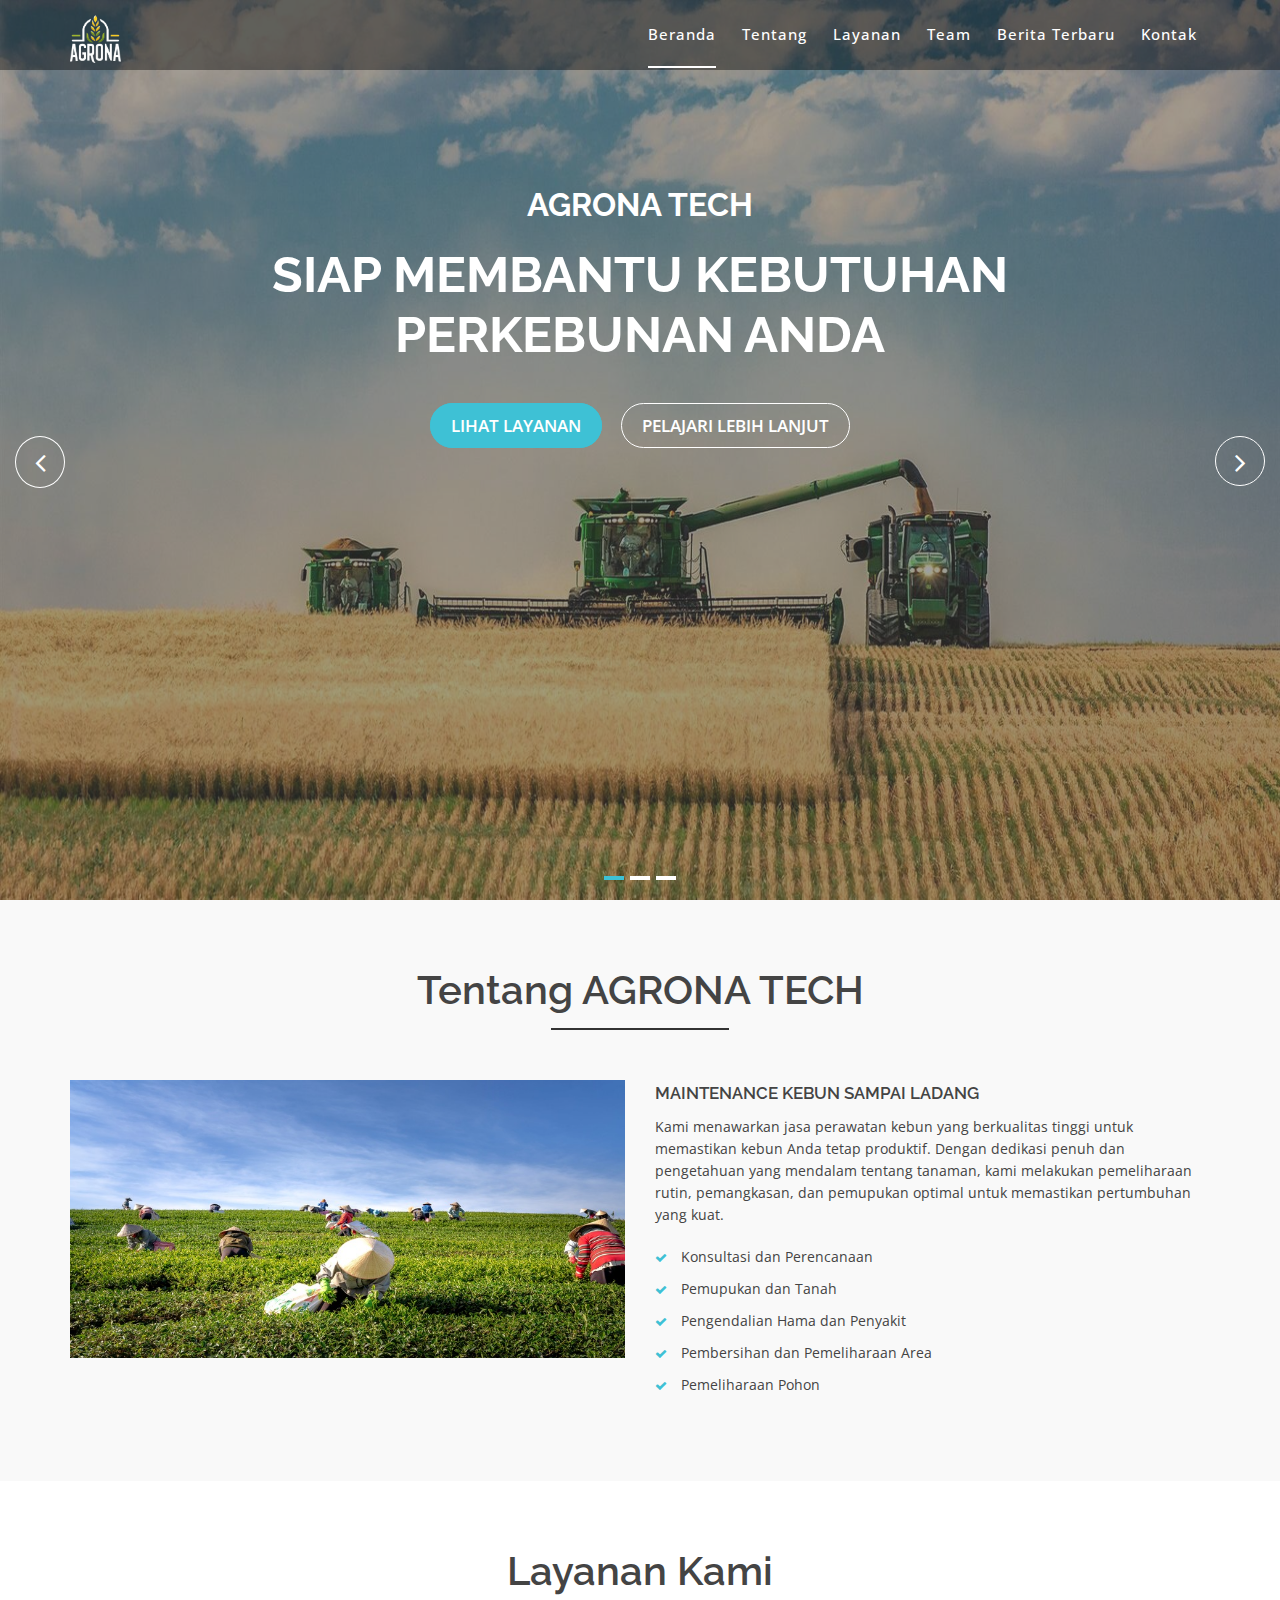
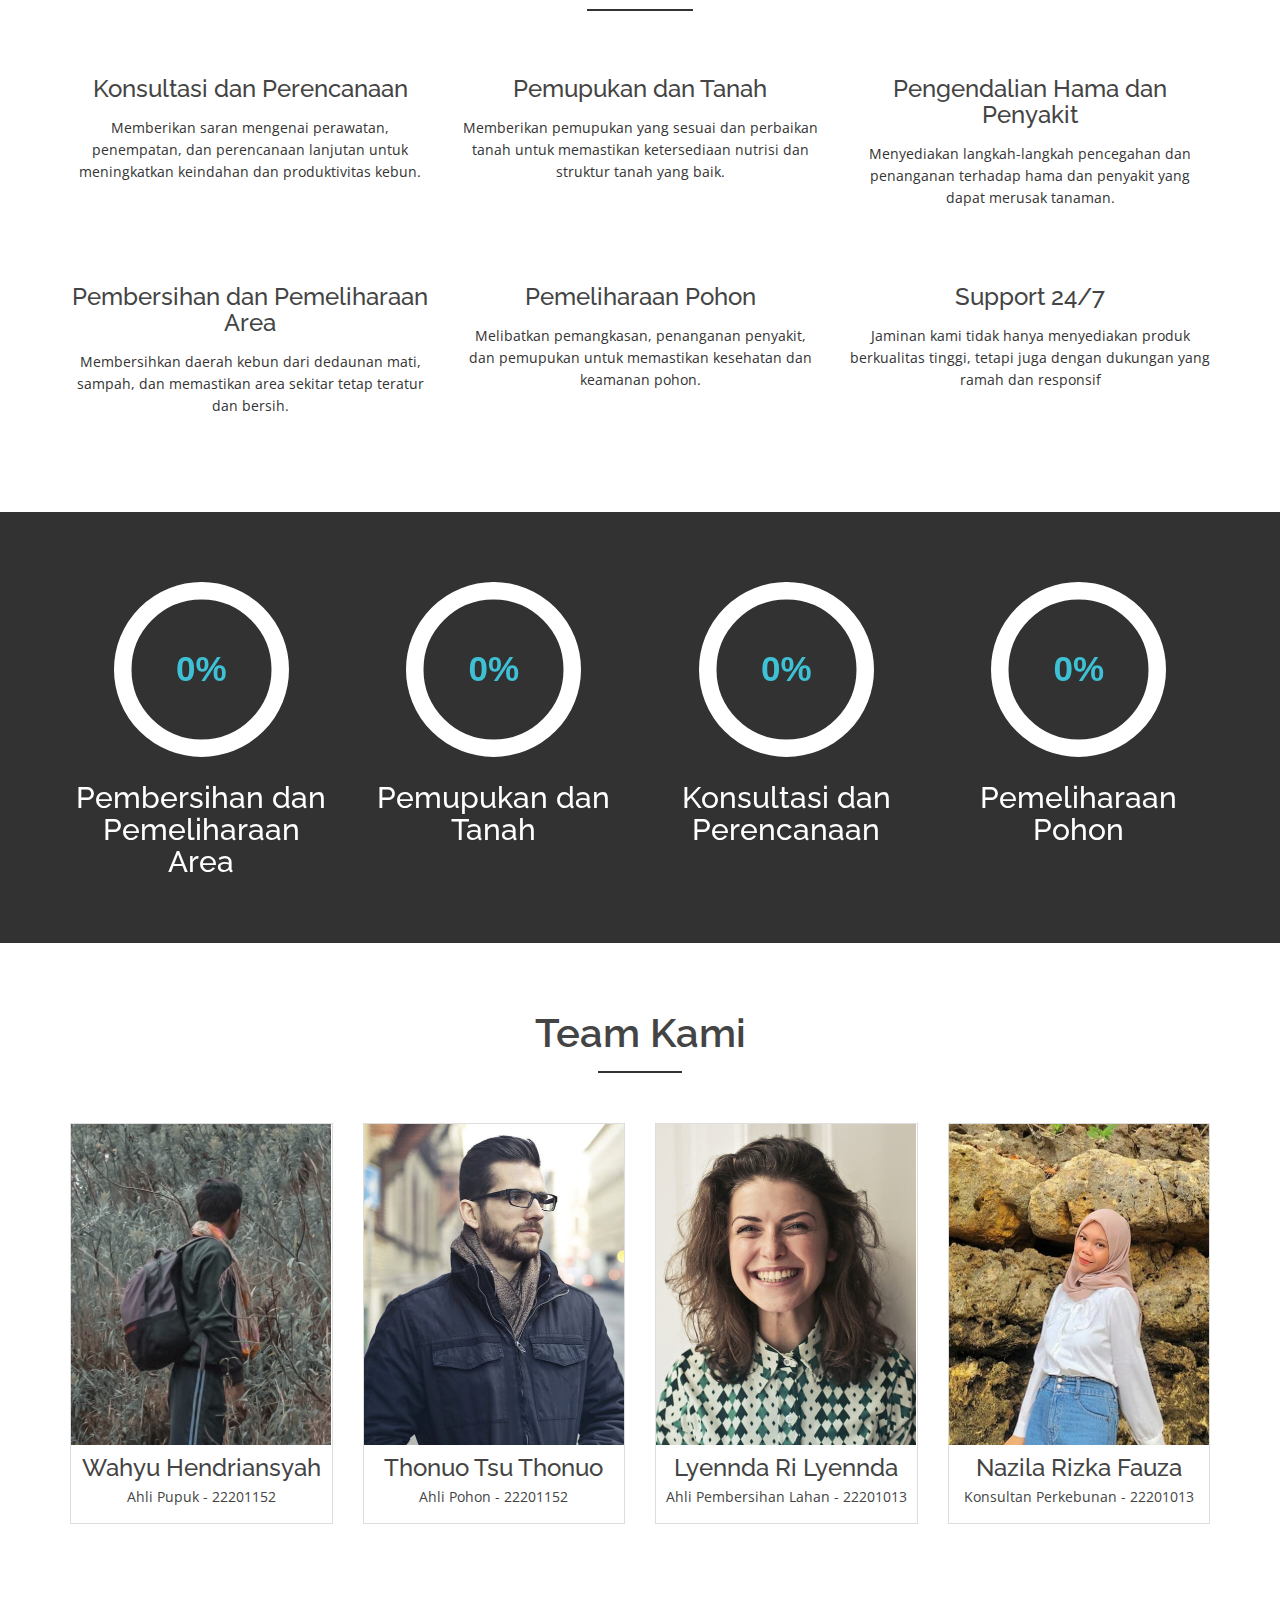
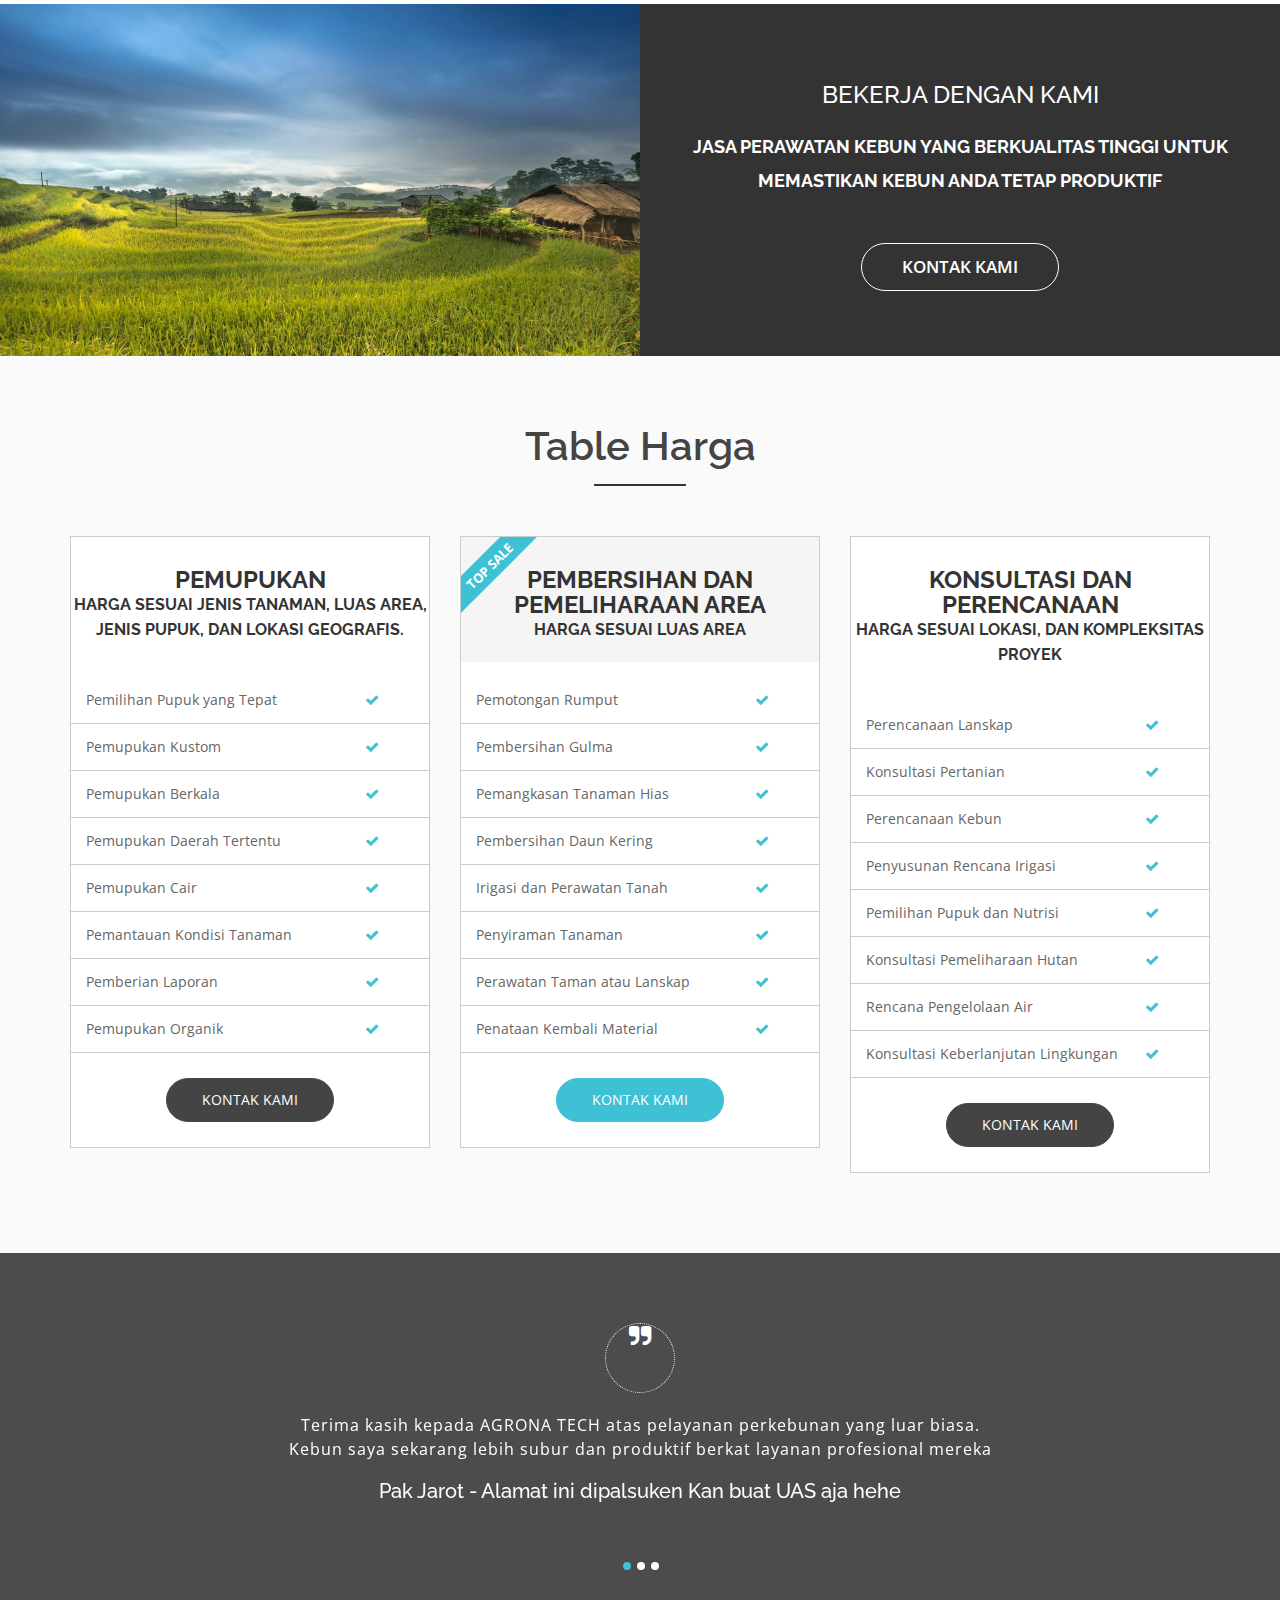
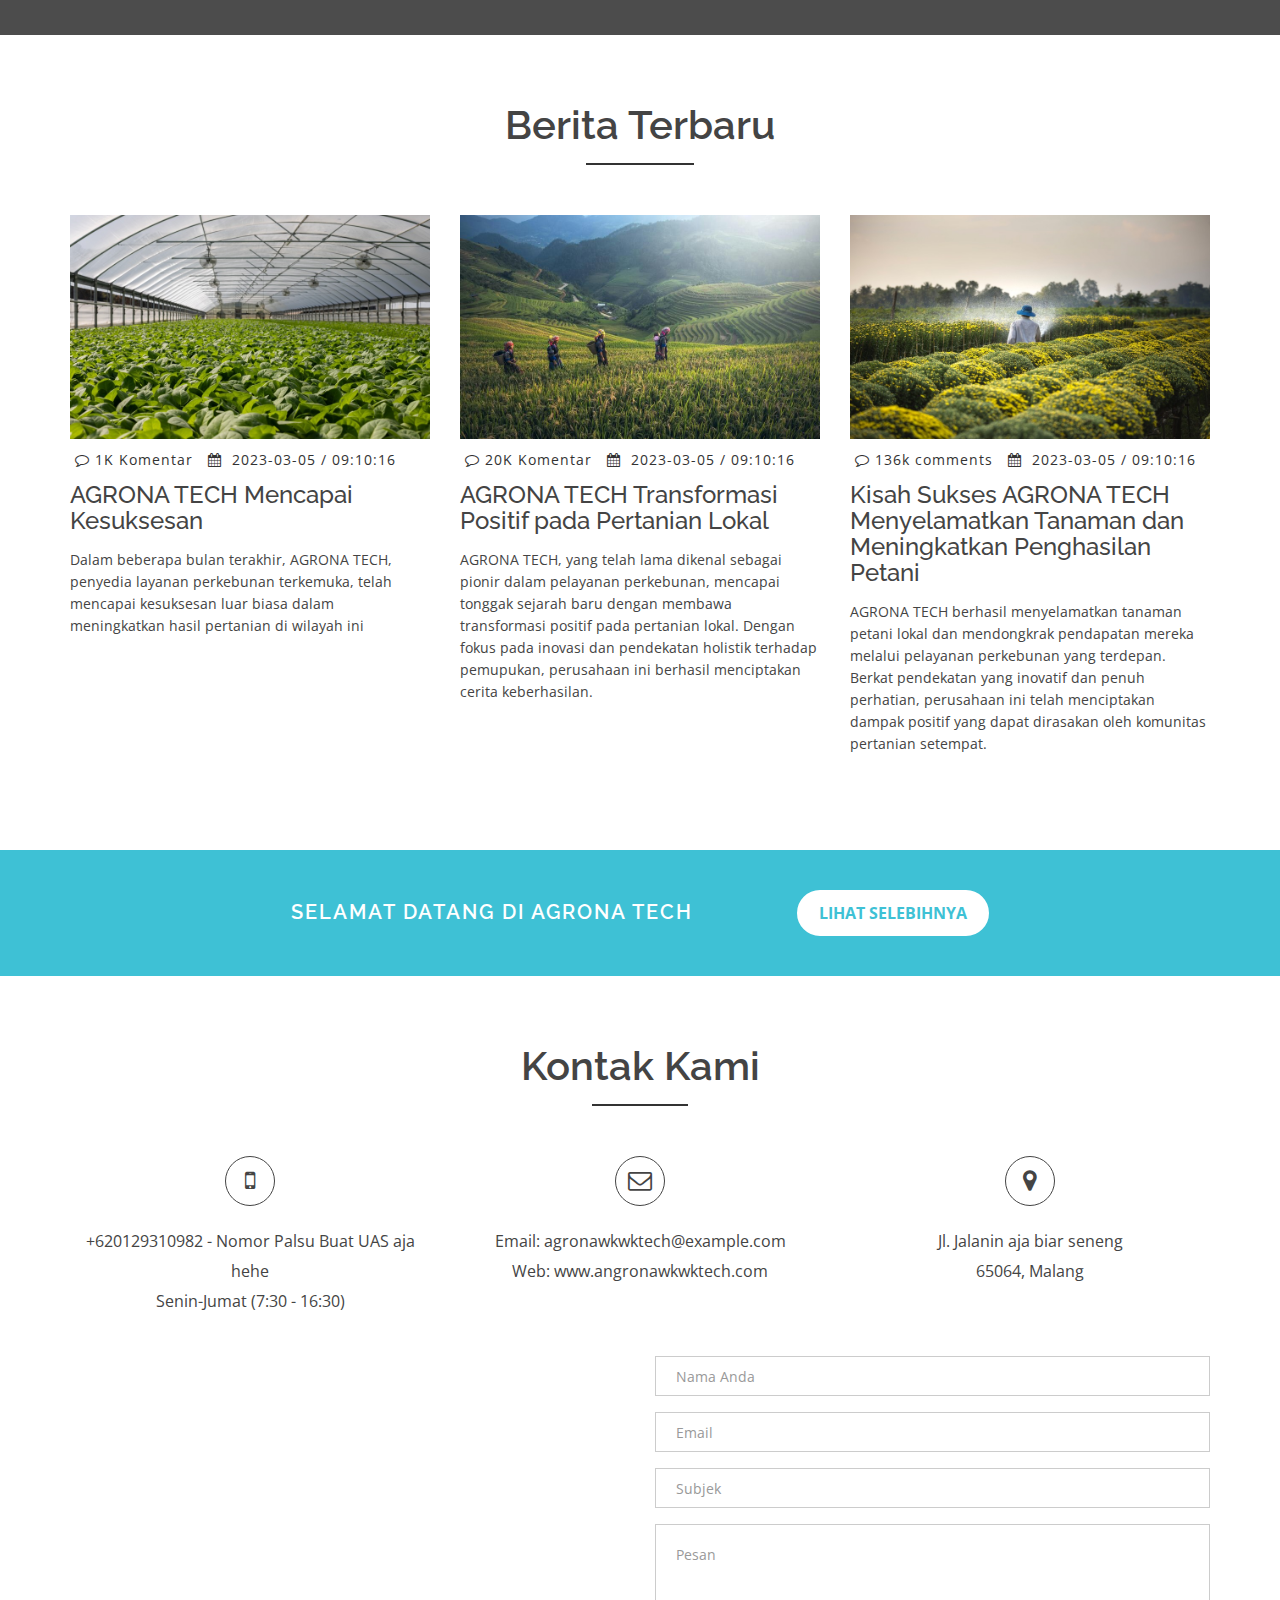
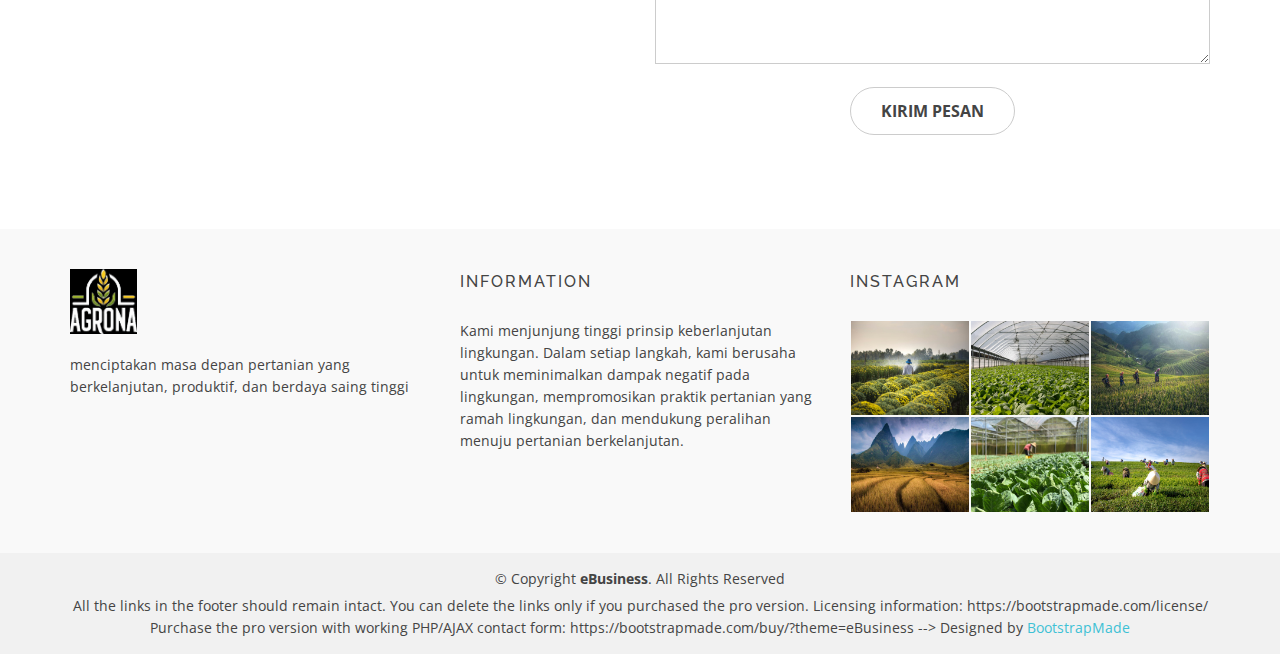
<file: index.html>
<html lang="en">

  <head>
    <meta charset="utf-8">
    <title>eBusiness Bootstrap Template</title>
    <meta content="width=device-width, initial-scale=1.0" name="viewport">
    <meta content name="keywords">
    <meta content name="description">

    <link href="img/favicon.png" rel="icon">
    <link href="img/apple-touch-icon.png" rel="apple-touch-icon">

    <link
      href="https://fonts.googleapis.com/css?family=Open+Sans:300,400,400i,600,700|Raleway:300,400,400i,500,500i,700,800,900"
      rel="stylesheet">

    <link href="lib/bootstrap/css/bootstrap.min.css" rel="stylesheet">

    <link href="lib/nivo-slider/css/nivo-slider.css" rel="stylesheet">
    <link href="lib/owlcarousel/owl.carousel.css" rel="stylesheet">
    <link href="lib/owlcarousel/owl.transitions.css" rel="stylesheet">
    <link href="lib/font-awesome/css/font-awesome.min.css" rel="stylesheet">
    <link href="lib/animate/animate.min.css" rel="stylesheet">
    <link href="lib/venobox/venobox.css" rel="stylesheet">

    <link href="css/nivo-slider-theme.css" rel="stylesheet">

    <link href="css/style.css" rel="stylesheet">

    <link href="css/responsive.css" rel="stylesheet">

  </head>

  <body data-spy="scroll" data-target="#navbar-example">

    <div id="preloader"></div>

    <header>

      <div id="sticker" class="header-area">
        <div class="container">
          <div class="row">
            <div class="col-md-12 col-sm-12">

              <nav class="navbar navbar-default">

                <div class="navbar-header">

                  <!-- DIGUNAKAN UNTUK MENYEMBUYIKAN NAVBAR KETIKA LAYAR MENGECIL -->
                  <button type="button" class="navbar-toggle collapsed"
                    data-toggle="collapse"
                    data-target=".bs-example-navbar-collapse-1"
                    aria-expanded="false">
                    <span class="sr-only">Toggle navigation</span>
                    <span class="icon-bar"></span>
                    <span class="icon-bar"></span>
                    <span class="icon-bar"></span>
                  </button>

                  <a class="navbar-brand page-scroll sticky-logo"
                    href="index.html">
                    <div class="row">
                      <div class="col-md-3">
                        <img class="img-responsive" src="img/icon_utama.png" />
                      </div>
                    </div>

                  </a>
                </div>

                <div
                  class="collapse navbar-collapse main-menu bs-example-navbar-collapse-1"
                  id="navbar-example">
                  <ul class="nav navbar-nav navbar-right">
                    <li class="active">
                      <a class="page-scroll" href="#home">Beranda</a>
                    </li>
                    <li>
                      <a class="page-scroll" href="#about">Tentang</a>
                    </li>
                    <li>
                      <a class="page-scroll" href="#services">Layanan</a>
                    </li>
                    <li>
                      <a class="page-scroll" href="#team">Team</a>
                    </li>
                    <li>
                      <a class="page-scroll" href="#blog">Berita terbaru</a>
                    </li>
                    <li>
                      <a class="page-scroll" href="#contact">Kontak</a>
                    </li>
                  </ul>
                </div>

              </nav>

            </div>
          </div>
        </div>
      </div>

    </header>

    <div id="home" class="slider-area">
      <div class="bend niceties preview-2">
        <div id="ensign-nivoslider" class="slides">
          <img src="img/agrona_tech/farming.jpg" class="img-fluid" alt
            title="#slider-direction-1" />
          <img src="img/agrona_tech/perkebunan.jpg" alt
            title="#slider-direction-2" />
          <img src="img/agrona_tech/pak_tani.jpg" alt
            title="#slider-direction-3" />
        </div>

        <div id="slider-direction-1" class="slider-direction slider-one">
          <div class="container">
            <div class="row">
              <div class="col-md-12 col-sm-12 col-xs-12">
                <div class="slider-content">

                  <div class="layer-1-1 hidden-xs wow slideInDown"
                    data-wow-duration="2s" data-wow-delay=".2s">
                    <h2 class="title1">AGRONA TECH</h2>
                  </div>

                  <div class="layer-1-2 wow slideInUp" data-wow-duration="2s"
                    data-wow-delay=".1s">
                    <h1 class="title2">SIAP MEMBANTU KEBUTUHAN PERKEBUNAN ANDA
                    </h1>
                  </div>

                  <div class="layer-1-3 hidden-xs wow slideInUp"
                    data-wow-duration="2s" data-wow-delay=".2s">
                    <a class="ready-btn right-btn page-scroll"
                      href="#services">Lihat Layanan</a>
                    <a class="ready-btn page-scroll" href="#about">Pelajari
                      Lebih Lanjut</a>
                  </div>
                </div>
              </div>
            </div>
          </div>
        </div>

        <div id="slider-direction-2" class="slider-direction slider-two">
          <div class="container">
            <div class="row">
              <div class="col-md-12 col-sm-12 col-xs-12">
                <div class="slider-content text-center">

                  <div class="layer-1-1 hidden-xs wow slideInUp"
                    data-wow-duration="2s" data-wow-delay=".2s">
                    <h2 class="title1">Layanan Perkebunan</h2>
                  </div>

                  <div class="layer-1-2 wow slideInUp" data-wow-duration="2s"
                    data-wow-delay=".1s">
                    <h1 class="title2">Layanan Kebun Profesional, Hasil Maksimal
                    </h1>
                  </div>

                  <div class="layer-1-3 hidden-xs wow slideInUp"
                    data-wow-duration="2s" data-wow-delay=".2s">
                    <a class="ready-btn right-btn page-scroll"
                      href="#services">Lihat Layanan</a>
                    <a class="ready-btn page-scroll" href="#about">Pelajari
                      Lebih Lanjut</a>
                  </div>
                </div>
              </div>
            </div>
          </div>
        </div>

        <div id="slider-direction-3" class="slider-direction slider-two">
          <div class="container">
            <div class="row">
              <div class="col-md-12 col-sm-12 col-xs-12">
                <div class="slider-content">

                  <div class="layer-1-1 hidden-xs wow slideInUp"
                    data-wow-duration="2s" data-wow-delay=".2s">
                    <h2 class="title1">Jasa Perawatan Kebun</h2>
                  </div>

                  <div class="layer-1-2 wow slideInUp" data-wow-duration="2s"
                    data-wow-delay=".1s">
                    <h1 class="title2">Biarkan Kebun dan Ladang Anda Berkembang
                      dengan Kami</h1>
                  </div>

                  <div class="layer-1-3 hidden-xs wow slideInUp"
                    data-wow-duration="2s" data-wow-delay=".2s">
                    <a class="ready-btn right-btn page-scroll"
                      href="#services">Lihat Layanan</a>
                    <a class="ready-btn page-scroll" href="#about">Pelajari
                      Lebih Lanjut</a>
                  </div>
                </div>
              </div>
            </div>
          </div>
        </div>
      </div>
    </div>

    <div id="about" class="about-area area-padding">
      <div class="container">
        <div class="row">
          <div class="col-md-12 col-sm-12 col-xs-12">
            <div class="section-headline text-center">
              <h2>Tentang AGRONA TECH</h2>
            </div>
          </div>
        </div>
        <div class="row">

          <div class="col-md-6 col-sm-6 col-xs-12">
            <div class="well-left">
              <div class="single-well">
                <a href="#">
                  <img src="img/about/1.jpg" alt>
                </a>
              </div>
            </div>
          </div>

          <div class="col-md-6 col-sm-6 col-xs-12">
            <div class="well-middle">
              <div class="single-well">
                <a href="#">
                  <h4 class="sec-head">Maintenance kebun sampai ladang</h4>
                </a>
                <p>
                  Kami menawarkan jasa perawatan kebun yang berkualitas tinggi untuk memastikan kebun Anda tetap produktif.
                  Dengan dedikasi penuh dan pengetahuan yang mendalam tentang tanaman, kami melakukan pemeliharaan rutin, pemangkasan, dan pemupukan optimal untuk memastikan pertumbuhan yang kuat.
                </p>
                <ul>
                  <li>
                    <i class="fa fa-check"></i> Konsultasi dan Perencanaan
                  </li>
                  <li>
                    <i class="fa fa-check"></i> Pemupukan dan Tanah
                  </li>
                  <li>
                    <i class="fa fa-check"></i> Pengendalian Hama dan Penyakit
                  </li>
                  <li>
                    <i class="fa fa-check"></i> Pembersihan dan Pemeliharaan Area
                  </li>
                  <li>
                    <i class="fa fa-check"></i> Pemeliharaan Pohon
                  </li>
                </ul>
              </div>
            </div>
          </div>

        </div>
      </div>
    </div>

    <div id="services" class="services-area area-padding">
      <div class="container">
        <div class="row">
          <div class="col-md-12 col-sm-12 col-xs-12">
            <div class="section-headline services-head text-center">
              <h2>Layanan Kami</h2>
            </div>
          </div>
        </div>
        <div class="row text-center">
          <div class="services-contents">

            <div class="col-md-4 col-sm-4 col-xs-12">
              <div class="about-move">
                <div class="services-details">
                  <div class="single-services">
                    <a class="services-icon" href="#">
                      
                    </a>
                    <h4>Konsultasi dan Perencanaan</h4>
                    <p>
                     Memberikan saran mengenai perawatan, penempatan, dan perencanaan lanjutan untuk meningkatkan keindahan dan produktivitas kebun.
                    </p>
                  </div>
                </div>

              </div>
            </div>
            <div class="col-md-4 col-sm-4 col-xs-12">
              <div class="about-move">
                <div class="services-details">
                  <div class="single-services">
                    <a class="services-icon" href="#">
                     
                    </a>
                    <h4>Pemupukan dan Tanah</h4>
                    <p>
                      Memberikan pemupukan yang sesuai dan perbaikan tanah untuk memastikan ketersediaan nutrisi dan struktur tanah yang baik.
                    </p>
                  </div>
                </div>

              </div>
            </div>
            <div class="col-md-4 col-sm-4 col-xs-12">

              <div class=" about-move">
                <div class="services-details">
                  <div class="single-services">
                    <a class="services-icon" href="#">
                     
                    </a>
                    <h4>Pengendalian Hama dan Penyakit</h4>
                    <p>
                     Menyediakan langkah-langkah pencegahan dan penanganan terhadap hama dan penyakit yang dapat merusak tanaman.
                    </p>
                  </div>
                </div>

              </div>
            </div>
            <div class="col-md-4 col-sm-4 col-xs-12">

              <div class=" about-move">
                <div class="services-details">
                  <div class="single-services">
                    <a class="services-icon" href="#">
                    
                    </a>
                    <h4>Pembersihan dan Pemeliharaan Area</h4>
                    <p>
                      Membersihkan daerah kebun dari dedaunan mati, sampah, dan memastikan area sekitar tetap teratur dan bersih.
                    </p>
                  </div>
                </div>

              </div>
            </div>

            <div class="col-md-4 col-sm-4 col-xs-12">

              <div class=" about-move">
                <div class="services-details">
                  <div class="single-services">
                    <a class="services-icon" href="#">
                     
                    </a>
                    <h4>Pemeliharaan Pohon</h4>
                    <p>
                      Melibatkan pemangkasan, penanganan penyakit, dan pemupukan untuk memastikan kesehatan dan keamanan pohon.
                    </p>
                  </div>
                </div>

              </div>
            </div>

            <div class="col-md-4 col-sm-4 col-xs-12">

              <div class=" about-move">
                <div class="services-details">
                  <div class="single-services">
                    <a class="services-icon" href="#">
                     
                    </a>
                    <h4>Support 24/7</h4>
                    <p>
                       Jaminan kami tidak hanya menyediakan produk berkualitas tinggi, tetapi juga dengan dukungan yang ramah dan responsif
                    </p>
                  </div>
                </div>

              </div>
            </div>
          </div>
        </div>
      </div>
    </div>

    <div class="our-skill-area fix hidden-sm">
      <div class="test-overly"></div>
      <div class="skill-bg area-padding-2">
        <div class="container">

          <div class="row">
            <div class="skill-text">

              <div class="col-xs-12 col-sm-3 col-md-3 text-center">
                <div class="single-skill">
                  <div class="progress-circular">
                    <input type="text" class="knob" value="0" data-rel="95"
                      data-linecap="round" data-width="175" data-bgcolor="#fff"
                      data-fgcolor="#3EC1D5" data-thickness=".20"
                      data-readonly="true" disabled>
                    <h3 class="progress-h4">Pembersihan dan Pemeliharaan Area</h3>
                  </div>
                </div>
              </div>

              <div class="col-xs-12 col-sm-3 col-md-3 text-center">
                <div class="single-skill">
                  <div class="progress-circular">
                    <input type="text" class="knob" value="0" data-rel="85"
                      data-linecap="round" data-width="175" data-bgcolor="#fff"
                      data-fgcolor="#3EC1D5" data-thickness=".20"
                      data-readonly="true" disabled>
                    <h3 class="progress-h4">Pemupukan dan Tanah</h3>
                  </div>
                </div>
              </div>

              <div class="col-xs-12 col-sm-3 col-md-3 text-center">
                <div class="single-skill">
                  <div class="progress-circular">
                    <input type="text" class="knob" value="0" data-rel="75"
                      data-linecap="round" data-width="175" data-bgcolor="#fff"
                      data-fgcolor="#3EC1D5" data-thickness=".20"
                      data-readonly="true" disabled>
                    <h3 class="progress-h4">Konsultasi dan Perencanaan</h3>
                  </div>
                </div>
              </div>

              <div class="col-xs-12 col-sm-3 col-md-3 text-center">
                <div class="single-skill">
                  <div class="progress-circular">
                    <input type="text" class="knob" value="0" data-rel="65"
                      data-linecap="round" data-width="175" data-bgcolor="#fff"
                      data-fgcolor="#3EC1D5" data-thickness=".20"
                      data-readonly="true" disabled>
                    <h3 class="progress-h4">Pemeliharaan Pohon</h3>
                  </div>
                </div>
              </div>

            </div>
          </div>
        </div>
      </div>
    </div>

    <div id="team" class="our-team-area area-padding">
      <div class="container">
        <div class="row">
          <div class="col-md-12 col-sm-12 col-xs-12">
            <div class="section-headline text-center">
              <h2>Team Kami</h2>
            </div>
          </div>
        </div>
        <div class="row">
          <div class="team-top">
            <div class="col-md-3 col-sm-3 col-xs-12">
              <div class="single-team-member">
                <div class="team-img">
                  <a href="#">
                    <img src="img/team/wahyu.jpeg" alt>
                  </a>
                  <div class="team-social-icon text-center">
                    <ul>
                      <li>
                        <a href="#">
                          <i class="fa fa-facebook"></i>
                        </a>
                      </li>
                      <li>
                        <a href="#">
                          <i class="fa fa-twitter"></i>
                        </a>
                      </li>
                      <li>
                        <a href="#">
                          <i class="fa fa-instagram"></i>
                        </a>
                      </li>
                    </ul>
                  </div>
                </div>
                <div class="team-content text-center">
                  <h4>Wahyu Hendriansyah</h4>
                  <p>Ahli Pupuk - 22201152</p>
                </div>
              </div>
            </div>

            <div class="col-md-3 col-sm-3 col-xs-12">
              <div class="single-team-member">
                <div class="team-img">
                  <a href="#">
                    <img src="img/team/2.jpg" alt>
                  </a>
                  <div class="team-social-icon text-center">
                    <ul>
                      <li>
                        <a href="#">
                          <i class="fa fa-facebook"></i>
                        </a>
                      </li>
                      <li>
                        <a href="#">
                          <i class="fa fa-twitter"></i>
                        </a>
                      </li>
                      <li>
                        <a href="#">
                          <i class="fa fa-instagram"></i>
                        </a>
                      </li>
                    </ul>
                  </div>
                </div>
                <div class="team-content text-center">
                  <h4>Thonuo Tsu Thonuo</h4>
                  <p>Ahli Pohon - 22201152</p>
                </div>
              </div>
            </div>

            <div class="col-md-3 col-sm-3 col-xs-12">
              <div class="single-team-member">
                <div class="team-img">
                  <a href="#">
                    <img src="img/team/3.jpg" alt>
                  </a>
                  <div class="team-social-icon text-center">
                    <ul>
                      <li>
                        <a href="#">
                          <i class="fa fa-facebook"></i>
                        </a>
                      </li>
                      <li>
                        <a href="#">
                          <i class="fa fa-twitter"></i>
                        </a>
                      </li>
                      <li>
                        <a href="#">
                          <i class="fa fa-instagram"></i>
                        </a>
                      </li>
                    </ul>
                  </div>
                </div>
                <div class="team-content text-center">
                  <h4>Lyennda Ri Lyennda</h4>
                  <p>Ahli Pembersihan Lahan - 22201013</p>
                </div>
              </div>
            </div>

            <div class="col-md-3 col-sm-3 col-xs-12">
              <div class="single-team-member">
                <div class="team-img">
                  <a href="#">
                    <img src="img/team/nazila.jpeg" alt>
                  </a>
                  <div class="team-social-icon text-center">
                    <ul>
                      <li>
                        <a href="#">
                          <i class="fa fa-facebook"></i>
                        </a>
                      </li>
                      <li>
                        <a href="#">
                          <i class="fa fa-twitter"></i>
                        </a>
                      </li>
                      <li>
                        <a href="#">
                          <i class="fa fa-instagram"></i>
                        </a>
                      </li>
                    </ul>
                  </div>
                </div>
                <div class="team-content text-center">
                  <h4>Nazila Rizka Fauza</h4>
                  <p>Konsultan Perkebunan - 22201013</p>
                </div>
              </div>
            </div>

          </div>
        </div>
      </div>
    </div>

    <div class="reviews-area hidden-xs">
      <div class="work-us">
        <div class="work-left-text">
          <a href="#">
            <img src="img/agrona_tech/sawah.jpg" alt>
          </a>
        </div>
        <div class="work-right-text text-center">
          <h2>Bekerja dengan kami</h2>
          <h5>jasa perawatan kebun yang berkualitas tinggi untuk memastikan kebun Anda tetap produktif
          </h5>
          <a href="#contact" class="ready-btn">Kontak Kami</a>
        </div>
      </div>
    </div>

    <div id="pricing" class="pricing-area area-padding">
      <div class="container">
        <div class="row">
          <div class="col-md-12 col-sm-12 col-xs-12">
            <div class="section-headline text-center">
              <h2>Table Harga</h2>
            </div>
          </div>
        </div>
        <div class="row">
          <div class="col-md-4 col-sm-4 col-xs-12">
            <div class="pri_table_list">
              <h3>Pemupukan <br /> <span>Harga sesuai jenis tanaman, luas area, jenis pupuk, dan lokasi geografis.</span></h3>
              <ol>
                <li class="check">Pemilihan Pupuk yang Tepat</li>
                <li class="check">Pemupukan Kustom</li>
                <li class="check">Pemupukan Berkala</li>
                <li class="check">Pemupukan Daerah Tertentu</li>
                <li class="check">Pemupukan Cair</li>
                <li class="check">Pemantauan Kondisi Tanaman</li>
                <li class="check">Pemberian Laporan</li>
                <li class="check">Pemupukan Organik</li>
              </ol>
              <button href="#contact">Kontak Kami</button>
            </div>
          </div>
          <div class="col-md-4 col-sm-4 col-xs-12">
            <div class="pri_table_list active">
              <span class="saleon">top sale</span>
              <h3>Pembersihan dan Pemeliharaan Area<br /> <span>Harga sesuai luas area</span></h3>
              <ol>
                <li class="check">Pemotongan Rumput</li>
                <li class="check">Pembersihan Gulma</li>
                <li class="check">Pemangkasan Tanaman Hias</li>
                <li class="check">Pembersihan Daun Kering</li>
                <li class="check">Irigasi dan Perawatan Tanah</li>
                <li class="check">Penyiraman Tanaman</li>
                <li class="check">Perawatan Taman atau Lanskap</li>
                <li class="check">Penataan Kembali Material</li>
              </ol>
              <button href="#contact">Kontak Kami</button>
            </div>
          </div>
          <div class="col-md-4 col-sm-4 col-xs-12">
            <div class="pri_table_list">
              <h3>Konsultasi dan Perencanaan<br /> <span>Harga sesuai lokasi, dan kompleksitas proyek </span></h3>
              <ol>
                <li class="check">Perencanaan Lanskap</li>
                <li class="check">Konsultasi Pertanian</li>
                <li class="check">Perencanaan Kebun</li>
                <li class="check">Penyusunan Rencana Irigasi</li>
                <li class="check">Pemilihan Pupuk dan Nutrisi</li>
                <li class="check">Konsultasi Pemeliharaan Hutan</li>
                <li class="check">Rencana Pengelolaan Air</li>
                <li class="check">Konsultasi Keberlanjutan Lingkungan</li>
              </ol>
              <button href="#contact">Kontak Kami</button>
            </div>
          </div>
        </div>
      </div>
    </div>

    <div class="testimonials-area">
      <div class="testi-inner area-padding">
        <div class="testi-overly"></div>
        <div class="container ">
          <div class="row">
            <div class="col-md-12 col-sm-12 col-xs-12">

              <div class="testimonial-content text-center">
                <a class="quate" href="#"><i class="fa fa-quote-right"></i></a>

                <div class="testimonial-carousel">
                  <div class="single-testi">
                    <div class="testi-text">
                      <p>
                        Terima kasih kepada AGRONA TECH atas pelayanan perkebunan yang luar biasa.
						<br>
						Kebun saya sekarang lebih subur dan produktif berkat layanan profesional mereka
                      </p>
                      <h6>Pak Jarot - Alamat ini dipalsuken Kan buat UAS aja hehe</h6>
                    </div>
                  </div>

                  <div class="single-testi">
                    <div class="testi-text">
                      <p>
                        Saya sangat puas dengan layanan perkebunan dari AGRONA TECH
						<br>Mereka tidak hanya memahami kebutuhan tanaman saya tetapi juga memberikan solusi yang efektif untuk mengatasi masalah hama dan penyakit
                      </p>
                      <h6>Pak Yanto - Palsu Alamatnya Namanya juga UAS kan hehe</h6>
                    </div>
                  </div>

                  <div class="single-testi">
                    <div class="testi-text">
                      <p>
                       Pelayanan perkebunan dari AGRONA TECH benar-benar mengubah kebun saya
					   <br> Mereka memberikan perawatan yang cermat dan tepat waktu, memastikan tanaman saya mendapatkan nutrisi yang diperlukan
                      </p>
                      <h6>Mbak Sandra - Semua nama barusan palsu ya Namanya Juga UAS awokawok</h6>
                    </div>
                  </div>

                </div>
              </div>

            </div>

          </div>
        </div>
      </div>
    </div>

    <div id="blog" class="blog-area">
      <div class="blog-inner area-padding">
        <div class="blog-overly"></div>
        <div class="container ">
          <div class="row">
            <div class="col-md-12 col-sm-12 col-xs-12">
              <div class="section-headline text-center">
                <h2>Berita Terbaru</h2>
              </div>
            </div>
          </div>
          <div class="row">

            <div class="col-md-4 col-sm-4 col-xs-12">
              <div class="single-blog">
                <div class="single-blog-img">
                  <a>
                    <img src="img/agrona_tech/kebun_kol.jpg" alt>
                  </a>
                </div>
                <div class="blog-meta">
                  <span class="comments-type">
                    <i class="fa fa-comment-o"></i>
                    <a href="#">1K Komentar</a>
                  </span>
                  <span class="date-type">
                    <i class="fa fa-calendar"></i>2023-03-05 / 09:10:16
                  </span>
                </div>
                <div class="blog-text">
                  <h4>
                    <a >AGRONA TECH Mencapai Kesuksesan</a>
                  </h4>
                  <p>
                   Dalam beberapa bulan terakhir, AGRONA TECH, penyedia layanan perkebunan terkemuka, telah mencapai kesuksesan luar biasa dalam meningkatkan hasil pertanian di wilayah ini
                  </p>
                </div>
              </div>

            </div>

            <div class="col-md-4 col-sm-4 col-xs-12">
              <div class="single-blog">
                <div class="single-blog-img">
                  <a>
                    <img src="img/agrona_tech/hasil_kebun1.jpg" alt>
                  </a>
                </div>
                <div class="blog-meta">
                  <span class="comments-type">
                    <i class="fa fa-comment-o"></i>
                    <a href="#">20K Komentar</a>
                  </span>
                  <span class="date-type">
                    <i class="fa fa-calendar"></i>2023-03-05  / 09:10:16
                  </span>
                </div>
                <div class="blog-text">
                  <h4>
                    <a>AGRONA TECH Transformasi Positif pada Pertanian Lokal</a>
                  </h4>
                  <p>
                   AGRONA TECH, yang telah lama dikenal sebagai pionir dalam pelayanan perkebunan, mencapai tonggak sejarah baru dengan membawa transformasi positif pada pertanian lokal. Dengan fokus pada inovasi dan pendekatan holistik terhadap pemupukan, perusahaan ini berhasil menciptakan cerita keberhasilan.
                  </p>
                </div>
              </div>

            </div>

            <div class="col-md-4 col-sm-4 col-xs-12">
              <div class="single-blog">
                <div class="single-blog-img">
                  <a>
                    <img src="img/agrona_tech/kebun_bunga.jpg" alt>
                  </a>
                </div>
                <div class="blog-meta">
                  <span class="comments-type">
                    <i class="fa fa-comment-o"></i>
                    <a href="#">136k comments</a>
                  </span>
                  <span class="date-type">
                    <i class="fa fa-calendar"></i>2023-03-05  / 09:10:16
                  </span>
                </div>
                <div class="blog-text">
                  <h4>
                    <a>Kisah Sukses AGRONA TECH Menyelamatkan Tanaman dan Meningkatkan Penghasilan Petani</a>
                  </h4>
                  <p>
                      AGRONA TECH berhasil menyelamatkan tanaman petani lokal dan mendongkrak pendapatan mereka melalui pelayanan perkebunan yang terdepan. Berkat pendekatan yang inovatif dan penuh perhatian, perusahaan ini telah menciptakan dampak positif yang dapat dirasakan oleh komunitas pertanian setempat.
                  </p>
                </div>
                <span>
                </span>
              </div>
            </div>

          </div>
        </div>
      </div>
    </div>

    <div class="suscribe-area">
      <div class="container">
        <div class="row">
          <div class="col-lg-12 col-md-12 col-sm-12 col-xs=12">
            <div class="suscribe-text text-center">
              <h3>SELAMAT DATANG DI AGRONA TECH</h3>
              <a class="sus-btn" href="#">Lihat Selebihnya</a>
            </div>
          </div>
        </div>
      </div>
    </div>

    <div id="contact" class="contact-area">
      <div class="contact-inner area-padding">
        <div class="contact-overly"></div>
        <div class="container ">
          <div class="row">
            <div class="col-md-12 col-sm-12 col-xs-12">
              <div class="section-headline text-center">
                <h2>Kontak Kami</h2>
              </div>
            </div>
          </div>
          <div class="row">

            <div class="col-md-4 col-sm-4 col-xs-12">
              <div class="contact-icon text-center">
                <div class="single-icon">
                  <i class="fa fa-mobile"></i>
                  <p>
                    +620129310982 - Nomor Palsu Buat UAS aja hehe<br>
                    <span>Senin-Jumat (7:30 - 16:30)</span>
                  </p>
                </div>
              </div>
            </div>

            <div class="col-md-4 col-sm-4 col-xs-12">
              <div class="contact-icon text-center">
                <div class="single-icon">
                  <i class="fa fa-envelope-o"></i>
                  <p>
                    Email: agronawkwktech@example.com<br>
                    <span>Web: www.angronawkwktech.com</span>
                  </p>
                </div>
              </div>
            </div>

            <div class="col-md-4 col-sm-4 col-xs-12">
              <div class="contact-icon text-center">
                <div class="single-icon">
                  <i class="fa fa-map-marker"></i>
                  <p>
                    Jl. Jalanin aja biar seneng<br>
                    <span>65064, Malang</span>
                  </p>
                </div>
              </div>
            </div>
          </div>
          <div class="row">

            <div class="col-md-6 col-sm-6 col-xs-12">

              <iframe
                src="https://maps.google.com/maps?q=malang&t=&z=10&ie=UTF8&iwloc=&output=embed"
                width="100%" height="380" frameborder="0" style="border:0"
                allowfullscreen></iframe>

            </div>

            <div class="col-md-6 col-sm-6 col-xs-12">
              <div class="form contact-form">
                <div id="sendmessage">Your message has been sent. Thank you!
                </div>
                <div id="errormessage"></div>
                <form action method="post" role="form" class="contactForm">
                  <div class="form-group">
                    <input type="text" name="name" class="form-control"
                      id="name" placeholder="Nama Anda" data-rule="minlen:4"
                      data-msg="Please enter at least 4 chars" />
                    <div class="validation"></div>
                  </div>
                  <div class="form-group">
                    <input type="email" class="form-control" name="email"
                      id="email" placeholder="Email" data-rule="email"
                      data-msg="Please enter a valid email" />
                    <div class="validation"></div>
                  </div>
                  <div class="form-group">
                    <input type="text" class="form-control" name="subject"
                      id="subject" placeholder="Subjek" data-rule="minlen:4"
                      data-msg="Please enter at least 8 chars of subject" />
                    <div class="validation"></div>
                  </div>
                  <div class="form-group">
                    <textarea class="form-control" name="message" rows="5"
                      data-rule="required"
                      data-msg="Please write something for us"
                      placeholder="Pesan"></textarea>
                    <div class="validation"></div>
                  </div>
                  <div class="text-center"><button type="submit">Kirim Pesan</button></div>
                </form>
              </div>
            </div>

          </div>
        </div>
      </div>
    </div>

    <footer>
      <div class="footer-area">
        <div class="container">
          <div class="row">
            <div class="col-md-4 col-sm-4 col-xs-12">
              <div class="footer-content">
                <div class="footer-head">
                  <div class="footer-logo">
                    <div class="row">
                      <div class="col-md-3">
                        <img class="img-responsive" src="img/icon_footer.png" />
                      </div>
                    </div>
                  </div>

                  <p>menciptakan masa depan pertanian yang berkelanjutan, produktif, dan berdaya saing tinggi</p>
                </div>
              </div>
            </div>

            <div class="col-md-4 col-sm-4 col-xs-12">
              <div class="footer-content">
                <div class="footer-head">
                  <h4>information</h4>
                  <p>
                    Kami menjunjung tinggi prinsip keberlanjutan lingkungan. Dalam setiap langkah, kami berusaha untuk meminimalkan dampak negatif pada lingkungan, mempromosikan praktik pertanian yang ramah lingkungan, dan mendukung peralihan menuju pertanian berkelanjutan.
                  </p>
                </div>
              </div>
            </div>

            <div class="col-md-4 col-sm-4 col-xs-12">
              <div class="footer-content">
                <div class="footer-head">
                  <h4>Instagram</h4>
                  <div class="flicker-img">
                    <a href="#"><img src="img/portfolio/1.jpg" alt></a>
                    <a href="#"><img src="img/portfolio/2.jpg" alt></a>
                    <a href="#"><img src="img/portfolio/3.jpg" alt></a>
                    <a href="#"><img src="img/portfolio/4.jpg" alt></a>
                    <a href="#"><img src="img/portfolio/5.jpg" alt></a>
                    <a href="#"><img src="img/portfolio/6.jpg" alt></a>
                  </div>
                </div>
              </div>
            </div>
          </div>
        </div>
      </div>
      <div class="footer-area-bottom">
        <div class="container">
          <div class="row">
            <div class="col-md-12 col-sm-12 col-xs-12">
              <div class="copyright text-center">
                <p>
                  &copy; Copyright <strong>eBusiness</strong>. All Rights
                  Reserved
                </p>
              </div>
              <div class="credits">

                All the links in the footer should remain intact. You can delete
                the links only if you purchased the pro version. Licensing
                information: https://bootstrapmade.com/license/ Purchase the pro
                version with working PHP/AJAX contact form:
                https://bootstrapmade.com/buy/?theme=eBusiness
                --> Designed by <a
                  href="https://bootstrapmade.com/">BootstrapMade</a>
              </div>
            </div>
          </div>
        </div>
      </div>
    </footer>

    <a href="#" class="back-to-top"><i class="fa fa-chevron-up"></i></a>

    <script src="lib/jquery/jquery.min.js"></script>
    <script src="lib/bootstrap/js/bootstrap.min.js"></script>
    <script src="lib/owlcarousel/owl.carousel.min.js"></script>
    <script src="lib/venobox/venobox.min.js"></script>
    <script src="lib/knob/jquery.knob.js"></script>
    <script src="lib/wow/wow.min.js"></script>
    <script src="lib/parallax/parallax.js"></script>
    <script src="lib/easing/easing.min.js"></script>
    <script src="lib/nivo-slider/js/jquery.nivo.slider.js"
      type="text/javascript"></script>
    <script src="lib/appear/jquery.appear.js"></script>
    <script src="lib/isotope/isotope.pkgd.min.js"></script>

    <script src="contactform/contactform.js"></script>

    <script src="js/main.js"></script>
  </body>

</html>
</file>
<file: lib/venobox/venobox.css>
/* ------ venobox.css --------*/
.vbox-overlay *, .vbox-overlay *:before, .vbox-overlay *:after{
    -webkit-backface-visibility: hidden;
    -webkit-box-sizing:border-box;
    -moz-box-sizing:border-box;
    box-sizing:border-box;

}
.vbox-overlay{
    display: -webkit-flex;
    display: flex;
    -webkit-flex-direction: column;
    flex-direction: column;
    -webkit-justify-content: center;
    justify-content: center;
    -webkit-align-items: center;
    align-items: center;
    position: fixed;
    left: 0;
    top: 0;
    bottom: 0;
    right: 0;
    z-index: 1040;
    -webkit-transform:translateZ(1000px);
    transform: translateZ(1000px);
    transform-style: preserve-3d;
}

/* ----- navigation ----- */
.vbox-title{
    width: 100%;
    height: 40px;
    float: left;
    text-align: center;
    line-height: 28px;
    font-size: 12px;
    padding: 6px 40px;
    overflow: hidden;
    position: fixed;
    display: none;
    left: 0;
    z-index: 1050;
}
.vbox-close{
    cursor: pointer;
    position: fixed;
    top: -1px;
    right: 0;
    width: 50px;
    height: 40px;
    padding: 6px;
    display: block;
    background-position:10px center;
    overflow: hidden;
    font-size: 24px;
    line-height: 1;
    text-align: center;
    z-index: 1050;
}
.vbox-num{
    cursor: pointer;
    position: fixed;
    left: 0;
    height: 40px;
    display: block;
    overflow: hidden;
    line-height: 28px;
    font-size: 12px;
    padding: 6px 10px;
    display: none;
    z-index: 1050;
}
/* ----- navigation ARROWS ----- */
.vbox-next, .vbox-prev{
    position: fixed;
    top: 50%;
    margin-top: -15px;
    overflow: hidden;
    cursor: pointer;
    display: block;
    width: 45px;
    height: 45px;
    z-index: 1050;
}
.vbox-next span, .vbox-prev span{
    position: relative;
    width: 20px;
    height: 20px;
    border: 2px solid transparent;
    border-top-color: #B6B6B6;
    border-right-color: #B6B6B6;
    text-indent: -100px;
    position: absolute;
    top: 8px;
    display: block;
}
.vbox-prev{
    left: 15px;
}
.vbox-next{
    right: 15px;
}
.vbox-prev span{
    left: 10px;
    -ms-transform: rotate(-135deg);
    -webkit-transform: rotate(-135deg);
    transform: rotate(-135deg);
}
.vbox-next span{
    -ms-transform: rotate(45deg);
    -webkit-transform: rotate(45deg);
    transform: rotate(45deg);
    right: 10px;
}
/* ------- inline window ------ */
.vbox-inline{
    width: 420px;
    height: 315px;
    height: 70vh;
    padding: 10px;
    background: #fff;
    margin: 0 auto;
    overflow: auto;
    text-align: left;
}
/* ------- Video & iFrames window ------ */
.venoframe{
    max-width: 100%;
    width: 100%;
    border: none;
    width: 100%;
    height: 260px;
    height: 70vh;
}
.venoframe.vbvid{
    height: 260px;
}
@media (min-width: 768px) {
    .venoframe, .vbox-inline{
        width: 90%;
        height: 360px;
        height: 70vh;
    }
    .venoframe.vbvid{
        width: 640px;
        height: 360px;
    }
}
@media (min-width: 992px) {
    .venoframe, .vbox-inline{
        max-width: 1200px;
        width: 80%;
        height: 540px;
        height: 70vh;
    }
    .venoframe.vbvid{
        width: 960px;
        height: 540px;
    }
}
/*
Please do NOT edit this part!
or at least read this note: http://i.imgur.com/7C0ws9e.gif
*/
.vbox-open{
    overflow: hidden;
}
.vbox-container{
    position: absolute;
    left: 0;
    right: 0;
    top: 0;
    bottom: 0;
    overflow-x: hidden;
    overflow-y: scroll;
    overflow-scrolling: touch;
    -webkit-overflow-scrolling: touch;
    z-index: 20;
    max-height: 100%;

}

.vbox-content{
    text-align: center;
    float: left;
    width: 100%;
    position: relative;
    overflow: hidden;
    padding: 20px 10px;
}
.vbox-container img{
    max-width: 100%;
    height: auto;
}
.figlio{
    box-shadow: 0 0 12px rgba(0,0,0,0.19), 0 6px 6px rgba(0,0,0,0.23);
    max-width: 100%;
    text-align: initial;
}
img.figlio{
    -webkit-user-select: none;
-khtml-user-select: none;
-moz-user-select: none;
-o-user-select: none;
user-select: none;
}
.vbox-content.swipe-left{
    margin-left: -200px !important;
}
.vbox-content.swipe-right{
    margin-left: 200px !important;
}
.animated{
    webkit-transition: margin 300ms ease-out;
    transition: margin 300ms ease-out;
}
.animate-in{
    opacity: 1;
}
.animate-out{
    opacity: 0;
}
/* ---------- preloader ----------
 * SPINKIT
 * http://tobiasahlin.com/spinkit/
-------------------------------- */
.sk-double-bounce,.sk-rotating-plane{width:40px;height:40px;margin:40px auto}.sk-rotating-plane{background-color:#333;-webkit-animation:sk-rotatePlane 1.2s infinite ease-in-out;animation:sk-rotatePlane 1.2s infinite ease-in-out}@-webkit-keyframes sk-rotatePlane{0%{-webkit-transform:perspective(120px) rotateX(0) rotateY(0);transform:perspective(120px) rotateX(0) rotateY(0)}50%{-webkit-transform:perspective(120px) rotateX(-180.1deg) rotateY(0);transform:perspective(120px) rotateX(-180.1deg) rotateY(0)}100%{-webkit-transform:perspective(120px) rotateX(-180deg) rotateY(-179.9deg);transform:perspective(120px) rotateX(-180deg) rotateY(-179.9deg)}}@keyframes sk-rotatePlane{0%{-webkit-transform:perspective(120px) rotateX(0) rotateY(0);transform:perspective(120px) rotateX(0) rotateY(0)}50%{-webkit-transform:perspective(120px) rotateX(-180.1deg) rotateY(0);transform:perspective(120px) rotateX(-180.1deg) rotateY(0)}100%{-webkit-transform:perspective(120px) rotateX(-180deg) rotateY(-179.9deg);transform:perspective(120px) rotateX(-180deg) rotateY(-179.9deg)}}.sk-double-bounce{position:relative}.sk-double-bounce .sk-child{width:100%;height:100%;border-radius:50%;background-color:#333;opacity:.6;position:absolute;top:0;left:0;-webkit-animation:sk-doubleBounce 2s infinite ease-in-out;animation:sk-doubleBounce 2s infinite ease-in-out}.sk-chasing-dots .sk-child,.sk-spinner-pulse,.sk-three-bounce .sk-child{background-color:#333;border-radius:100%}.sk-double-bounce .sk-double-bounce2{-webkit-animation-delay:-1s;animation-delay:-1s}@-webkit-keyframes sk-doubleBounce{0%,100%{-webkit-transform:scale(0);transform:scale(0)}50%{-webkit-transform:scale(1);transform:scale(1)}}@keyframes sk-doubleBounce{0%,100%{-webkit-transform:scale(0);transform:scale(0)}50%{-webkit-transform:scale(1);transform:scale(1)}}.sk-wave{margin:40px auto;width:50px;height:40px;text-align:center;font-size:10px}.sk-wave .sk-rect{background-color:#333;height:100%;width:6px;display:inline-block;-webkit-animation:sk-waveStretchDelay 1.2s infinite ease-in-out;animation:sk-waveStretchDelay 1.2s infinite ease-in-out}.sk-wave .sk-rect1{-webkit-animation-delay:-1.2s;animation-delay:-1.2s}.sk-wave .sk-rect2{-webkit-animation-delay:-1.1s;animation-delay:-1.1s}.sk-wave .sk-rect3{-webkit-animation-delay:-1s;animation-delay:-1s}.sk-wave .sk-rect4{-webkit-animation-delay:-.9s;animation-delay:-.9s}.sk-wave .sk-rect5{-webkit-animation-delay:-.8s;animation-delay:-.8s}@-webkit-keyframes sk-waveStretchDelay{0%,100%,40%{-webkit-transform:scaleY(.4);transform:scaleY(.4)}20%{-webkit-transform:scaleY(1);transform:scaleY(1)}}@keyframes sk-waveStretchDelay{0%,100%,40%{-webkit-transform:scaleY(.4);transform:scaleY(.4)}20%{-webkit-transform:scaleY(1);transform:scaleY(1)}}.sk-wandering-cubes{margin:40px auto;width:40px;height:40px;position:relative}.sk-wandering-cubes .sk-cube{background-color:#333;width:10px;height:10px;position:absolute;top:0;left:0;-webkit-animation:sk-wanderingCube 1.8s ease-in-out -1.8s infinite both;animation:sk-wanderingCube 1.8s ease-in-out -1.8s infinite both}.sk-chasing-dots,.sk-spinner-pulse{width:40px;height:40px;margin:40px auto}.sk-wandering-cubes .sk-cube2{-webkit-animation-delay:-.9s;animation-delay:-.9s}@-webkit-keyframes sk-wanderingCube{0%{-webkit-transform:rotate(0);transform:rotate(0)}25%{-webkit-transform:translateX(30px) rotate(-90deg) scale(.5);transform:translateX(30px) rotate(-90deg) scale(.5)}50%{-webkit-transform:translateX(30px) translateY(30px) rotate(-179deg);transform:translateX(30px) translateY(30px) rotate(-179deg)}50.1%{-webkit-transform:translateX(30px) translateY(30px) rotate(-180deg);transform:translateX(30px) translateY(30px) rotate(-180deg)}75%{-webkit-transform:translateX(0) translateY(30px) rotate(-270deg) scale(.5);transform:translateX(0) translateY(30px) rotate(-270deg) scale(.5)}100%{-webkit-transform:rotate(-360deg);transform:rotate(-360deg)}}@keyframes sk-wanderingCube{0%{-webkit-transform:rotate(0);transform:rotate(0)}25%{-webkit-transform:translateX(30px) rotate(-90deg) scale(.5);transform:translateX(30px) rotate(-90deg) scale(.5)}50%{-webkit-transform:translateX(30px) translateY(30px) rotate(-179deg);transform:translateX(30px) translateY(30px) rotate(-179deg)}50.1%{-webkit-transform:translateX(30px) translateY(30px) rotate(-180deg);transform:translateX(30px) translateY(30px) rotate(-180deg)}75%{-webkit-transform:translateX(0) translateY(30px) rotate(-270deg) scale(.5);transform:translateX(0) translateY(30px) rotate(-270deg) scale(.5)}100%{-webkit-transform:rotate(-360deg);transform:rotate(-360deg)}}.sk-spinner-pulse{-webkit-animation:sk-pulseScaleOut 1s infinite ease-in-out;animation:sk-pulseScaleOut 1s infinite ease-in-out}@-webkit-keyframes sk-pulseScaleOut{0%{-webkit-transform:scale(0);transform:scale(0)}100%{-webkit-transform:scale(1);transform:scale(1);opacity:0}}@keyframes sk-pulseScaleOut{0%{-webkit-transform:scale(0);transform:scale(0)}100%{-webkit-transform:scale(1);transform:scale(1);opacity:0}}.sk-chasing-dots{position:relative;text-align:center;-webkit-animation:sk-chasingDotsRotate 2s infinite linear;animation:sk-chasingDotsRotate 2s infinite linear}.sk-chasing-dots .sk-child{width:60%;height:60%;display:inline-block;position:absolute;top:0;-webkit-animation:sk-chasingDotsBounce 2s infinite ease-in-out;animation:sk-chasingDotsBounce 2s infinite ease-in-out}.sk-chasing-dots .sk-dot2{top:auto;bottom:0;-webkit-animation-delay:-1s;animation-delay:-1s}@-webkit-keyframes sk-chasingDotsRotate{100%{-webkit-transform:rotate(360deg);transform:rotate(360deg)}}@keyframes sk-chasingDotsRotate{100%{-webkit-transform:rotate(360deg);transform:rotate(360deg)}}@-webkit-keyframes sk-chasingDotsBounce{0%,100%{-webkit-transform:scale(0);transform:scale(0)}50%{-webkit-transform:scale(1);transform:scale(1)}}@keyframes sk-chasingDotsBounce{0%,100%{-webkit-transform:scale(0);transform:scale(0)}50%{-webkit-transform:scale(1);transform:scale(1)}}.sk-three-bounce{margin:40px auto;width:80px;text-align:center}.sk-three-bounce .sk-child{width:20px;height:20px;display:inline-block;-webkit-animation:sk-three-bounce 1.4s ease-in-out 0s infinite both;animation:sk-three-bounce 1.4s ease-in-out 0s infinite both}.sk-circle .sk-child:before,.sk-fading-circle .sk-circle:before{display:block;border-radius:100%;content:'';background-color:#333}.sk-three-bounce .sk-bounce1{-webkit-animation-delay:-.32s;animation-delay:-.32s}.sk-three-bounce .sk-bounce2{-webkit-animation-delay:-.16s;animation-delay:-.16s}@-webkit-keyframes sk-three-bounce{0%,100%,80%{-webkit-transform:scale(0);transform:scale(0)}40%{-webkit-transform:scale(1);transform:scale(1)}}@keyframes sk-three-bounce{0%,100%,80%{-webkit-transform:scale(0);transform:scale(0)}40%{-webkit-transform:scale(1);transform:scale(1)}}.sk-circle{margin:40px auto;width:40px;height:40px;position:relative}.sk-circle .sk-child{width:100%;height:100%;position:absolute;left:0;top:0}.sk-circle .sk-child:before{margin:0 auto;width:15%;height:15%;-webkit-animation:sk-circleBounceDelay 1.2s infinite ease-in-out both;animation:sk-circleBounceDelay 1.2s infinite ease-in-out both}.sk-circle .sk-circle2{-webkit-transform:rotate(30deg);-ms-transform:rotate(30deg);transform:rotate(30deg)}.sk-circle .sk-circle3{-webkit-transform:rotate(60deg);-ms-transform:rotate(60deg);transform:rotate(60deg)}.sk-circle .sk-circle4{-webkit-transform:rotate(90deg);-ms-transform:rotate(90deg);transform:rotate(90deg)}.sk-circle .sk-circle5{-webkit-transform:rotate(120deg);-ms-transform:rotate(120deg);transform:rotate(120deg)}.sk-circle .sk-circle6{-webkit-transform:rotate(150deg);-ms-transform:rotate(150deg);transform:rotate(150deg)}.sk-circle .sk-circle7{-webkit-transform:rotate(180deg);-ms-transform:rotate(180deg);transform:rotate(180deg)}.sk-circle .sk-circle8{-webkit-transform:rotate(210deg);-ms-transform:rotate(210deg);transform:rotate(210deg)}.sk-circle .sk-circle9{-webkit-transform:rotate(240deg);-ms-transform:rotate(240deg);transform:rotate(240deg)}.sk-circle .sk-circle10{-webkit-transform:rotate(270deg);-ms-transform:rotate(270deg);transform:rotate(270deg)}.sk-circle .sk-circle11{-webkit-transform:rotate(300deg);-ms-transform:rotate(300deg);transform:rotate(300deg)}.sk-circle .sk-circle12{-webkit-transform:rotate(330deg);-ms-transform:rotate(330deg);transform:rotate(330deg)}.sk-circle .sk-circle2:before{-webkit-animation-delay:-1.1s;animation-delay:-1.1s}.sk-circle .sk-circle3:before{-webkit-animation-delay:-1s;animation-delay:-1s}.sk-circle .sk-circle4:before{-webkit-animation-delay:-.9s;animation-delay:-.9s}.sk-circle .sk-circle5:before{-webkit-animation-delay:-.8s;animation-delay:-.8s}.sk-circle .sk-circle6:before{-webkit-animation-delay:-.7s;animation-delay:-.7s}.sk-circle .sk-circle7:before{-webkit-animation-delay:-.6s;animation-delay:-.6s}.sk-circle .sk-circle8:before{-webkit-animation-delay:-.5s;animation-delay:-.5s}.sk-circle .sk-circle9:before{-webkit-animation-delay:-.4s;animation-delay:-.4s}.sk-circle .sk-circle10:before{-webkit-animation-delay:-.3s;animation-delay:-.3s}.sk-circle .sk-circle11:before{-webkit-animation-delay:-.2s;animation-delay:-.2s}.sk-circle .sk-circle12:before{-webkit-animation-delay:-.1s;animation-delay:-.1s}@-webkit-keyframes sk-circleBounceDelay{0%,100%,80%{-webkit-transform:scale(0);transform:scale(0)}40%{-webkit-transform:scale(1);transform:scale(1)}}@keyframes sk-circleBounceDelay{0%,100%,80%{-webkit-transform:scale(0);transform:scale(0)}40%{-webkit-transform:scale(1);transform:scale(1)}}.sk-cube-grid{width:40px;height:40px;margin:40px auto}.sk-cube-grid .sk-cube{width:33.33%;height:33.33%;background-color:#333;float:left;-webkit-animation:sk-cubeGridScaleDelay 1.3s infinite ease-in-out;animation:sk-cubeGridScaleDelay 1.3s infinite ease-in-out}.sk-cube-grid .sk-cube1{-webkit-animation-delay:.2s;animation-delay:.2s}.sk-cube-grid .sk-cube2{-webkit-animation-delay:.3s;animation-delay:.3s}.sk-cube-grid .sk-cube3{-webkit-animation-delay:.4s;animation-delay:.4s}.sk-cube-grid .sk-cube4{-webkit-animation-delay:.1s;animation-delay:.1s}.sk-cube-grid .sk-cube5{-webkit-animation-delay:.2s;animation-delay:.2s}.sk-cube-grid .sk-cube6{-webkit-animation-delay:.3s;animation-delay:.3s}.sk-cube-grid .sk-cube7{-webkit-animation-delay:0ms;animation-delay:0ms}.sk-cube-grid .sk-cube8{-webkit-animation-delay:.1s;animation-delay:.1s}.sk-cube-grid .sk-cube9{-webkit-animation-delay:.2s;animation-delay:.2s}@-webkit-keyframes sk-cubeGridScaleDelay{0%,100%,70%{-webkit-transform:scale3D(1,1,1);transform:scale3D(1,1,1)}35%{-webkit-transform:scale3D(0,0,1);transform:scale3D(0,0,1)}}@keyframes sk-cubeGridScaleDelay{0%,100%,70%{-webkit-transform:scale3D(1,1,1);transform:scale3D(1,1,1)}35%{-webkit-transform:scale3D(0,0,1);transform:scale3D(0,0,1)}}.sk-fading-circle{margin:40px auto;width:40px;height:40px;position:relative}.sk-fading-circle .sk-circle{width:100%;height:100%;position:absolute;left:0;top:0}.sk-fading-circle .sk-circle:before{margin:0 auto;width:15%;height:15%;-webkit-animation:sk-circleFadeDelay 1.2s infinite ease-in-out both;animation:sk-circleFadeDelay 1.2s infinite ease-in-out both}.sk-fading-circle .sk-circle2{-webkit-transform:rotate(30deg);-ms-transform:rotate(30deg);transform:rotate(30deg)}.sk-fading-circle .sk-circle3{-webkit-transform:rotate(60deg);-ms-transform:rotate(60deg);transform:rotate(60deg)}.sk-fading-circle .sk-circle4{-webkit-transform:rotate(90deg);-ms-transform:rotate(90deg);transform:rotate(90deg)}.sk-fading-circle .sk-circle5{-webkit-transform:rotate(120deg);-ms-transform:rotate(120deg);transform:rotate(120deg)}.sk-fading-circle .sk-circle6{-webkit-transform:rotate(150deg);-ms-transform:rotate(150deg);transform:rotate(150deg)}.sk-fading-circle .sk-circle7{-webkit-transform:rotate(180deg);-ms-transform:rotate(180deg);transform:rotate(180deg)}.sk-fading-circle .sk-circle8{-webkit-transform:rotate(210deg);-ms-transform:rotate(210deg);transform:rotate(210deg)}.sk-fading-circle .sk-circle9{-webkit-transform:rotate(240deg);-ms-transform:rotate(240deg);transform:rotate(240deg)}.sk-fading-circle .sk-circle10{-webkit-transform:rotate(270deg);-ms-transform:rotate(270deg);transform:rotate(270deg)}.sk-fading-circle .sk-circle11{-webkit-transform:rotate(300deg);-ms-transform:rotate(300deg);transform:rotate(300deg)}.sk-fading-circle .sk-circle12{-webkit-transform:rotate(330deg);-ms-transform:rotate(330deg);transform:rotate(330deg)}.sk-fading-circle .sk-circle2:before{-webkit-animation-delay:-1.1s;animation-delay:-1.1s}.sk-fading-circle .sk-circle3:before{-webkit-animation-delay:-1s;animation-delay:-1s}.sk-fading-circle .sk-circle4:before{-webkit-animation-delay:-.9s;animation-delay:-.9s}.sk-fading-circle .sk-circle5:before{-webkit-animation-delay:-.8s;animation-delay:-.8s}.sk-fading-circle .sk-circle6:before{-webkit-animation-delay:-.7s;animation-delay:-.7s}.sk-fading-circle .sk-circle7:before{-webkit-animation-delay:-.6s;animation-delay:-.6s}.sk-fading-circle .sk-circle8:before{-webkit-animation-delay:-.5s;animation-delay:-.5s}.sk-fading-circle .sk-circle9:before{-webkit-animation-delay:-.4s;animation-delay:-.4s}.sk-fading-circle .sk-circle10:before{-webkit-animation-delay:-.3s;animation-delay:-.3s}.sk-fading-circle .sk-circle11:before{-webkit-animation-delay:-.2s;animation-delay:-.2s}.sk-fading-circle .sk-circle12:before{-webkit-animation-delay:-.1s;animation-delay:-.1s}@-webkit-keyframes sk-circleFadeDelay{0%,100%,39%{opacity:0}40%{opacity:1}}@keyframes sk-circleFadeDelay{0%,100%,39%{opacity:0}40%{opacity:1}}.sk-folding-cube{margin:40px auto;width:40px;height:40px;position:relative;-webkit-transform:rotateZ(45deg);transform:rotateZ(45deg)}.sk-folding-cube .sk-cube{float:left;width:50%;height:50%;position:relative;-webkit-transform:scale(1.1);-ms-transform:scale(1.1);transform:scale(1.1)}.sk-folding-cube .sk-cube:before{content:'';position:absolute;top:0;left:0;width:100%;height:100%;background-color:#333;-webkit-animation:sk-foldCubeAngle 2.4s infinite linear both;animation:sk-foldCubeAngle 2.4s infinite linear both;-webkit-transform-origin:100% 100%;-ms-transform-origin:100% 100%;transform-origin:100% 100%}.sk-folding-cube .sk-cube2{-webkit-transform:scale(1.1) rotateZ(90deg);transform:scale(1.1) rotateZ(90deg)}.sk-folding-cube .sk-cube3{-webkit-transform:scale(1.1) rotateZ(180deg);transform:scale(1.1) rotateZ(180deg)}.sk-folding-cube .sk-cube4{-webkit-transform:scale(1.1) rotateZ(270deg);transform:scale(1.1) rotateZ(270deg)}.sk-folding-cube .sk-cube2:before{-webkit-animation-delay:.3s;animation-delay:.3s}.sk-folding-cube .sk-cube3:before{-webkit-animation-delay:.6s;animation-delay:.6s}.sk-folding-cube .sk-cube4:before{-webkit-animation-delay:.9s;animation-delay:.9s}@-webkit-keyframes sk-foldCubeAngle{0%,10%{-webkit-transform:perspective(140px) rotateX(-180deg);transform:perspective(140px) rotateX(-180deg);opacity:0}25%,75%{-webkit-transform:perspective(140px) rotateX(0);transform:perspective(140px) rotateX(0);opacity:1}100%,90%{-webkit-transform:perspective(140px) rotateY(180deg);transform:perspective(140px) rotateY(180deg);opacity:0}}@keyframes sk-foldCubeAngle{0%,10%{-webkit-transform:perspective(140px) rotateX(-180deg);transform:perspective(140px) rotateX(-180deg);opacity:0}25%,75%{-webkit-transform:perspective(140px) rotateX(0);transform:perspective(140px) rotateX(0);opacity:1}100%,90%{-webkit-transform:perspective(140px) rotateY(180deg);transform:perspective(140px) rotateY(180deg);opacity:0}}
</file>
<file: css/nivo-slider-theme.css>
/*
Skin Name: Nivo Slider Default Theme
Skin URI: http://nivo.dev7studios.com
Description: The default skin for the Nivo Slider.
Version: 1.3
Author: Gilbert Pellegrom
Author URI: http://dev7studios.com
Supports Thumbs: true
*/

.setImageheight {
    height: 12px;
    width: 12px;
}

.slider-area {
    color: #fff;
    position: relative;
    text-align: center;
}

.slider-content {
    padding: 180px 60px;
}

.nivo-caption::after {
    background: #444 none repeat scroll 0 0;
    content: "";
    height: 100%;
    left: 0;
    opacity: 0.5;
    position: absolute;
    top: 0;
    width: 100%;
    z-index: -1;
}

.layer-1-2 {
    margin: 20px 0;
}

.layer-1-1 h2 {
    color: #fff;
    font-size: 32px;
    font-weight: 700;
}

.layer-1-2 h1 {
    color: #fff;
    font-size: 50px;
    font-weight: 700;
    line-height: 60px;
}

.layer-1-3 {
    margin: 50px 0 0;
}

.layer-1-3 a.ready-btn {
    border: 1px solid #fff;
    border-radius: 30px;
    color: #fff;
    cursor: pointer;
    display: inline-block;
    font-size: 17px;
    font-weight: 600;
    margin-top: 30px;
    padding: 10px 20px;
    text-align: center;
    text-transform: uppercase;
    transition: all 0.4s ease 0s;
    z-index: 222;
}

.layer-1-3 a.ready-btn:hover {
    color: #fff;
    background: #3EC1D5;
    border: 1px solid #3EC1D5;
    text-decoration: none;
}

.ready-btn.right-btn {
    margin-right: 15px;
    background: #3EC1D5;
    border: 1px solid #3EC1D5 !important;
}

.ready-btn.right-btn:hover {
    background: transparent !important;
    border: 1px solid #fff !important;
}

.nivo-controlNav {
    bottom: 0;
    left: 0;
    position: absolute;
    right: 0;
    z-index: 8;
}

.nivo-directionNav {
    display: block;
}

.nivo-controlNav a {
    background: transparent none repeat scroll 0 0;
    border: 2px solid #fff;
    box-shadow: none;
    display: inline-block;
    font-size: 0;
    height: 2px;
    margin: 5px 3px;
    opacity: 1;
    text-align: center;
    text-indent: inherit;
    vertical-align: top;
    width: 20px;
}

.nivo-controlNav a:hover,
.nivo-controlNav a.active {
    background: #fff none repeat scroll 0 0;
    border-color: #3EC1D5;
    -moz-transform: rotate(180deg);
    -webkit-transform: rotate(180deg);
    -o-transform: rotate(180deg);
    -ms-transform: rotate(180deg);
}


/* Normal desktop :992px. */

@media (min-width: 1400px) and (max-width:1920px) {
    .slider-content {
        padding: 340px 0;
    }
}


/* Normal desktop :992px. */

@media (min-width: 992px) and (max-width: 1169px) {
    .slider-content {
        padding: 144px 0;
    }
}


/* Tablet desktop :768px. */

@media (min-width: 768px) and (max-width: 991px) {
    .slider-content {
        padding: 93px 0;
    }
    .layer-1-2 h1 {
        font-size: 22px;
        line-height: 24px;
    }
    .layer-1-3 a.ready-btn {
        font-size: 14px;
        margin-top: 20px;
        padding: 10px 20px;
    }
}

@media (max-width: 767px) {
    .nivo-directionNav {
        display: none;
    }
    .slider-content {
        padding: 46px 0px;
    }
    .layer-1-2 {
        margin: 10px 0;
    }
    .layer-1-1 h2 {
        font-size: 14px;
        line-height: 16px;
    }
    .layer-1-2 h1 {
        font-size: 14px;
        line-height: 16px;
    }
    .layer-1-3 a.ready-btn {
        font-size: 12px;
        margin-top: 10px;
        padding: 8px 10px;
    }
    .layer-1-3 {
        margin: 10px 0 0;
    }
    .nivo-controlNav {
        bottom: -8px;
    }
}

@media only screen and (min-width: 480px) and (max-width: 767px) {
    .slider-content {
        padding: 70px 0px;
    }
    .layer-1-1 h2,
    .layer-1-2 h1 {
        font-size: 24px;
        line-height: 30px;
    }
}


/* -------------------------------------
preview-1
---------------------------------------- */

.preview-1 .nivoSlider {
    position: relative;
    background: url(../lib/nivo-slider/img/loading.gif) no-repeat 50% 50%;
}

.preview-1 .nivoSlider img {
    position: absolute;
    top: 0px;
    left: 0px;
    display: none;
}

.preview-1 .nivoSlider a {
    border: 0;
    display: block;
}

.preview-1 .nivo-controlNav {
    text-align: center;
    padding: 20px 0;
}

.preview-1 .nivo-controlNav a {
    display: inline-block;
    width: 22px;
    height: 22px;
    background: url(../lib/nivo-slider/img/bullets.png) no-repeat;
    text-indent: -9999px;
    border: 0;
    margin: 0 2px;
}

.preview-1 .nivo-controlNav a.active {
    background-position: 0 -22px;
}

.preview-1 .nivo-directionNav a {
    display: block;
    width: 30px;
    height: 30px;
    background: url(../lib/nivo-slider/img/arrows.png) no-repeat;
    text-indent: -9999px;
    border: 0;
    opacity: 0;
    -webkit-transition: all 200ms ease-in-out;
    -moz-transition: all 200ms ease-in-out;
    -o-transition: all 200ms ease-in-out;
    transition: all 200ms ease-in-out;
}

.preview-1:hover .nivo-directionNav a {
    opacity: 1;
}

.nivo-prevNav {
    left: 15px;
}

.nivo-nextNav {
    right: 15px;
}

.preview-1 a.nivo-nextNav {
    background-position: -30px 0;
}

.preview-1 .nivo-caption {
    font-family: Helvetica, Arial, sans-serif;
}

.preview-1 .nivo-caption a {
    color: #fff;
    border-bottom: 1px dotted #fff;
}

.preview-1 .nivo-caption a:hover {
    color: #fff;
}

.preview-1 .nivo-controlNav.nivo-thumbs-enabled {
    width: 100%;
}

.preview-1 .nivo-controlNav.nivo-thumbs-enabled a {
    width: auto;
    height: auto;
    background: none;
    margin-bottom: 5px;
}

.preview-1 .nivo-controlNav.nivo-thumbs-enabled img {
    display: block;
    width: 120px;
    height: auto;
}

.preview-1 .nivo-controlNav {
    position: relative;
    z-index: 99999;
    bottom: 68px;
}

.preview-1 .nivo-controlNav a {
    border: 5px solid #fff;
    display: inline-block;
    height: 18px;
    margin: 0 5px;
    text-indent: -9999px;
    width: 18px;
    line-height: 8px;
    background: #3c3c3c;
    cursor: pointer;
    position: relative;
    z-index: 9;
    border-radius: 100%;
    opacity: 0;
    z-index: -999;
}

.preview-1:hover .nivo-controlNav a {
    opacity: 1;
    z-index: 999999;
}

.preview-1 .nivo-controlNav a:hover,
.preview-1 .nivo-controlNav a.active {
    background: #000;
    cursor: pointer;
}


/* -------------------------------------
preview-2
---------------------------------------- */

.preview-2 .nivoSlider:hover .nivo-directionNav a.nivo-prevNav {
    left: 50px;
}

.preview-2 .nivoSlider:hover .nivo-directionNav a.nivo-nextNav {
    right: 50px;
}

.preview-2 .nivoSlider .nivo-directionNav a.nivo-prevNav {
    font-size: 0;
}

.preview-2 .nivoSlider .nivo-directionNav a.nivo-nextNav {
    font-size: 0;
}

.preview-2 .nivo-directionNav a.nivo-prevNav::before {
    background: rgba(0, 0, 0, 0) none repeat scroll 0 0;
    color: #ffffff;
    content: "";
    cursor: pointer;
    font: 300 50px/50px FontAwesome;
    position: absolute;
    text-align: center;
    top: 50%;
    transition: all 300ms ease-in 0s;
    z-index: 9;
    font-weight: 100;
    left: 0px;
    width: 50px;
    border: 1px solid #fff;
    border-radius: 50%;
    font-size: 30px;
}

.preview-2 .nivo-directionNav a.nivo-nextNav:hover:before,
.preview-2 .nivo-directionNav a.nivo-prevNav:hover:before {
    border-color: #3EC1D5;
    color: #fff;
    background: #3EC1D5;
}

.preview-2 .nivo-directionNav a.nivo-nextNav::before {
    background: rgba(0, 0, 0, 0) none repeat scroll 0 0;
    border: 1px solid #fff;
    border-radius: 50%;
    color: #ffffff;
    content: "";
    cursor: pointer;
    font: 100 30px/50px FontAwesome;
    height: 50px;
    position: absolute;
    right: 0px;
    text-align: center;
    top: 50%;
    transition: all 300ms ease-in 0s;
    width: 50px;
    z-index: 9;
    font-size: 30px;
}

.niceties.preview-2 {
    position: relative;
    height: 100%;
}
</file>
<file: css/responsive.css>
@media (min-width: 1920px) {
    .work-right-text {
        padding: 150px 150px;
    }
    .setImageheight {
        height: 12px;
        width: 12px;
    }
}


/* Normal desktop :992px. */

@media (min-width: 992px) and (max-width: 1169px) {
    .slider-content {
        padding: 146px 0;
    }
    .setImageheight {
        height: 12px;
        width: 12px;
    }
    .work-right-text {
        padding: 40px 0;
    }
    .work-right-text h2 {
        font-size: 18px;
        line-height: 28px;
    }
}


/* Tablet desktop :768px. */

@media (min-width: 768px) and (max-width: 991px) {
    .main-menu ul.navbar-nav li {
        display: inline-block;
        padding: 0 8px;
    }
    .setImageheight {
        height: 12px;
        width: 12px;
    }
    .layer-1-1 h2 {
        font-size: 24px;
    }
    .layer-1-2 h1 {
        font-size: 31px;
        line-height: 38px;
        padding: 0px 30px;
    }
    .stick .main-menu ul.navbar-nav li a {
        padding: 24px 0px;
    }
    .tab-menu ul.nav li a {
        padding: 10px 16px;
    }
    .suscribe-input input {
        width: 60%;
    }
    .suscribe-input button {
        width: 40%;
    }
    .team-content.text-center>h4 {
        font-size: 20px;
    }
    .sus-btn {
        margin-left: 0;
    }
    .suscribe-text h3 {
        font-size: 16px;
        padding-right: 20px;
    }
    .work-right-text h5 {
        font-size: 14px;
        line-height: 22px;
    }
    .work-right-text {
        padding: 36px 0;
    }
    .work-right-text h2 {
        font-size: 14px;
        line-height: 22px;
    }
    .work-right-text .ready-btn {
        font-size: 13px;
        padding: 7px 20px;
        margin-top: 5px;
    }
    .single-awesome-portfolio {
        width: 33.33%;
    }
    .widget-product a img {
        display: block;
        float: none;
        width: 100%;
    }
    .widget-product .product-info {
        display: block;
        float: none;
        padding-left: 0;
        width: 100%;
        margin-top: 20px;
    }
    .map-column {
        margin-left: 0;
        padding-right: 40px;
    }
    .post-information .entry-meta {
        font-size: 13px;
        padding: 5px 0;
    }
    .post-information .entry-meta span a {
        padding: 4px 0;
    }
    .service-pic {
        margin-bottom: 30px;
        text-align: center;
    }
    .single-add-itms {
        width: 50%;
    }
    .left-sidebar-title>h4 {
        font-size: 18px;
    }
    .contact-form {
        margin-top: 0px;
    }
    .search-option input {
        width: 67%;
    }
}


/* small mobile :320px. */

@media (max-width: 767px) {
    .header-area {
        height: 60px !important;
        background: #000;
    }
    .setImageheight {
        height: 12px;
        width: 12px;
    }
    .navbar-header a.navbar-brand,
    .stick .navbar-header a.navbar-brand {
        display: inline-block;
        height: 60px !important;
        padding: 9px 0;
    }
    .navbar-default .navbar-toggle,
    .stick .navbar-default .navbar-toggle {
        padding: 15px 0;
    }
    .nav.navbar-nav.navbar-right,
    .stick .nav.navbar-nav.navbar-right {
        background-color: #252525;
        padding: 0;
        margin-top: 0;
    }
    .main-menu ul.navbar-nav li,
    .stick .main-menu ul.navbar-nav li {
        display: block;
    }
    .main-menu ul.navbar-nav li a,
    .stick .main-menu ul.navbar-nav li a {
        padding: 10px 2px;
    }
    .main-menu ul.navbar-nav li.active a::after,
    .stick .main-menu ul.navbar-nav li.active a::after {
        border: 0px solid #fff;
    }
    .logo {
        height: inherit;
        left: 0;
        padding: 0;
        position: absolute;
        top: -6px;
        z-index: 999999;
    }
    .logo a {
        padding: 0;
    }
    .slider-area {
        margin-top: 60px;
    }
    .slider-content h2 {
        font-size: 18px !important;
        line-height: 24px !important;
    }
    .slider-content h1 {
        font-size: 20px !important;
        line-height: 26px !important;
    }
    .layer-1-3 a.ready-btn {
        padding: 8px 15px;
    }
    .section-headline h2 {
        font-size: 30px;
    }
    .well-middle .single-well {
        margin-top: 30px;
    }
    .single-skill {
        margin-bottom: 40px;
    }
    .tab-menu {
        margin-top: 30px;
    }
    .tab-menu ul.nav li a {
        padding: 8px 6px;
    }
    .wellcome-text {
        margin: 0px;
        padding: 70px 0px;
    }
    .subs-feilds {
        width: 100%;
    }
    .suscribe-input input {
        width: 60%;
    }
    .suscribe-input button {
        font-size: 15px;
        padding: 14px 10px;
        width: 40%;
    }
    .section-headline h3 {
        font-size: 25px;
    }
    .well-text>h2 {
        font-size: 18px;
    }
    .well-text p {
        display: none;
    }
    .single-team-member {
        margin-bottom: 30px;
    }
    .service-right {
        width: 100%;
    }
    .service-images:hover .overly-text {
        display: none;
    }
    .portfolio-area {
        padding-top: 0px;
    }
    .project-menu li a {
        padding: 8px 12px;
        margin: 10px 4px;
    }
    .pri_table_list {
        margin-bottom: 30px;
    }
    .single-awesome-project,
    .portfolio-2 .single-awesome-project {
        width: 100%;
        float: none;
    }
    .single-blog {
        margin-bottom: 30px;
    }
    .sus-btn {
        margin-left: 0;
        margin-top: 30px;
    }
    .contact-form {
        margin-top: 30px;
    }
    .head-team h5 {
        font-size: 22px;
    }
    .footer-content {
        margin-bottom: 30px;
    }
    .header-bottom h1 {
        font-size: 30px;
        margin-bottom: 0;
    }
    .page-area .slider-content {
        padding: 100px 0;
    }
    .search-option input {
        width: 74%;
    }
    .header-bottom h2 {
        font-size: 20px;
        margin-bottom: 0;
    }
    li.threaded-comments {
        margin-left: 0;
    }
}


/* Large Mobile :480px. */

@media only screen and (min-width: 480px) and (max-width: 767px) {
    .submitbtn {
        float: none;
        width: 99.8%;
    }
    .icons-bottom ul li a {
        height: 40px;
        line-height: 37px;
        width: 40px;
    }
    .blog-post-dlc ul li {
        padding-left: 20px;
        padding-right: 20px;
    }
    .awesome-portfolio-content .portfolio-2 {
        width: 50%;
    }
    .gallary-details .single-awesome-portfolio {
        width: 50%;
    }
    .tab-menu ul.nav li a {
        padding: 8px 20px;
    }
}
</file>
<file: css/style.css>
/*
  Theme Name: eBusiness
  Theme URL: https://bootstrapmade.com/ebusiness-bootstrap-corporate-template/
  Author: BootstrapMade.com
  License: https://bootstrapmade.com/license/
*/


/*-----------------------------------------------------------------------------------
   CSS INDEX
  ===================

  1. Theme Default CSS (body, link color, section etc)
  2. Header Area
   2.1 Stick menu Area
  3. About Area
  4.Services Area
  5.Skill Area
  6.Faq Area
  7.Wellcome Area
  8.Team Area
  9.Review Area
  10.Portfolio Area
  11. Pricing Table
  12. Testimonials area
  13. Review Area
  14. Quote area
  15.Footer Area
  16.Home Page-2 Area
  17.Home Page 3  CSS
  18.Blog CSS
  17.Blog Details CSS

-----------------------------------------------------------------------------------*/


/*----------------------------------------*/


/*  1.  Theme default CSS
/*----------------------------------------*/

html,
body {
    height: 100%;
}

.floatleft {
    float: left;
}

.floatright {
    float: right;
}

.alignleft {
    float: left;
    margin-right: 15px;
    margin-bottom: 15px;
}

.alignright {
    float: right;
    margin-left: 15px;
    margin-bottom: 15px;
}

.aligncenter {
    display: block;
    margin: 0 auto 15px;
}

a:focus {
    outline: 0px solid;
}

img {
    max-width: 100%;
    height: auto;
}

.fix {
    overflow: hidden;
}

p {
    margin: 0 0 15px;
    color: #444;
}

h1,
h2,
h3,
h4,
h5,
h6 {
    font-family: 'Raleway', sans-serif;
    margin: 0 0 15px;
    color: #444;
    font-weight: 500;
}

h1 {
    font-size: 48px;
    line-height: 50px;
}

h2 {
    font-size: 38px;
    line-height: 40px;
}

h3 {
    font-size: 30px;
    line-height: 32px;
}

h4 {
    font-size: 24px;
    line-height: 26px;
}

h5 {
    font-size: 20px;
    line-height: 22px;
}

h6 {
    font-size: 16px;
    line-height: 20px;
}

a {
    transition: all 0.3s ease 0s;
    text-decoration: none;
}

a:hover {
    color: #3EC1D5;
    text-decoration: none;
}

a:active,
a:hover {
    outline: 0 none;
}

body {
    background: #fff none repeat scroll 0 0;
    color: #444;
    font-family: 'Open Sans', sans-serif;
    font-size: 14px;
    text-align: left;
    overflow-x: hidden;
    line-height: 22px;
}


/* Back to top button */

.back-to-top {
    position: fixed;
    display: none;
    background: #3EC1D5;
    color: #fff;
    padding: 6px 12px 9px 12px;
    font-size: 16px;
    border-radius: 2px;
    right: 15px;
    bottom: 15px;
    transition: background 0.5s;
}

@media (max-width: 768px) {
    .back-to-top {
        bottom: 15px;
    }
}

.back-to-top:focus {
    background: #3EC1D5;
    color: #fff;
    outline: none;
}

.back-to-top:hover {
    background: #3cd6ed;
    color: #fff;
}

.clear {
    clear: both;
}

ul {
    list-style: outside none none;
    margin: 0;
    padding: 0;
}

input,
select,
textarea,
input[type="text"],
input[type="date"],
input[type="url"],
input[type="email"],
input[type="password"],
input[type="tel"],
button,
button[type="submit"] {
    -moz-appearance: none;
    box-shadow: none !important;
}

div#preloader {
    position: fixed;
    left: 0;
    top: 0;
    z-index: 99999;
    width: 100%;
    height: 100%;
    overflow: visible;
    background: #fff url('../img/preloader.gif') no-repeat center center;
}

::-moz-selection {
    background: #3EC1D5;
    text-shadow: none;
}

::selection {
    background: #3EC1D5;
    text-shadow: none;
}

.area-padding {
    padding: 70px 0px 80px;
}

.area-padding-2 {
    padding: 70px 0px 50px;
}

.padding-2 {
    padding-bottom: 90px;
}

.section-headline h2 {
    display: inline-block;
    font-size: 40px;
    font-weight: 600;
    margin-bottom: 70px;
    position: relative;
    text-transform: capitalize;
}

.section-headline h2::after {
    border: 1px solid #333;
    bottom: -20px;
    content: "";
    left: 0;
    margin: 0 auto;
    position: absolute;
    right: 0;
    width: 40%;
}

.sec-head {
    display: inline-block;
    font-size: 17px;
    font-weight: 600;
    margin-bottom: 0;
    padding: 0 0 10px;
    text-transform: uppercase;
    transition: all 0.4s ease 0s;
}


/*--------------------------------*/


/*  2. Header top Area
/*--------------------------------*/

.header-area {
    position: absolute;
    top: 0;
    left: 0;
    width: 100%;
    height: auto;
    background: rgba(0, 0, 0, 0.40);
    z-index: 9;
}

.navbar-header a.navbar-brand {
    display: inline-block;
    height: 70px;
    padding: 15px 0;
}

.main-menu ul.navbar-nav li {
    display: inline-block;
    padding: 0px 13px;
}

.main-menu ul.navbar-nav li a {
    background: rgba(0, 0, 0, 0) none repeat scroll 0 0;
    color: #fff;
    font-size: 15px;
    font-weight: 500;
    padding: 24px 0px;
    text-transform: capitalize;
    letter-spacing: 1px;
}

.main-menu ul.navbar-nav li.active>a::after {
    border: 1px solid #fff;
    bottom: 0px;
    content: "";
    left: 0;
    position: absolute;
    width: 100%;
}

.main-menu ul.navbar-nav li.active a:hover {
    background: none;
    color: #fff;
}

.main-menu ul.navbar-nav li.active a:focus {
    color: #fff;
}

.main-menu ul.navbar-nav li.active a {
    background: rgba(0, 0, 0, 0) none repeat scroll 0 0;
    color: #fff;
    position: relative;
}

.main-menu ul.navbar-nav li a:hover {
    color: #3EC1D5;
}

.navbar {
    border: medium none;
    margin-bottom: 0;
}

.navbar-default {
    background: rgba(0, 0, 0, 0) none repeat scroll 0 0;
}

.main-menu ul.navbar-default .navbar-nav>.active>a,
.navbar-default .navbar-nav>.active>a:hover,
.navbar-default .navbar-nav>.active>a:focus {
    background: none;
    color: #333;
}

.navbar-default .navbar-toggle {
    background: rgba(0, 0, 0, 0) none repeat scroll 0 0;
    border: medium none;
    border-radius: 0;
    padding: 25px 0px;
}

.navbar-default .navbar-nav>li>a:hover,
.navbar-default .navbar-nav>li>a:focus {
    background-color: transparent;
    color: #fff;
}

.navbar-default .navbar-toggle:hover,
.navbar-default .navbar-toggle:focus {
    background: none;
}

.navbar-default .navbar-toggle .icon-bar {
    background-color: #fff;
    width: 30px;
    height: 2px;
}

.top-right.text-right {
    float: right;
    position: relative;
    top: 24px;
    margin-left: 20px;
}

.top-right.text-right>li {
    float: right;
    margin: 0px 8px;
}

.top-right.text-right li a {
    color: #fff;
}

.main-menu .dropdown ul {
    background: #000;
}

.main-menu .dropdown ul li {
    display: block;
}


/*--------------------------------*/


/* 2.1. Stick menu
/*--------------------------------*/

.header-area.stick {
    background-color: rgba(0, 0, 0, 1);
    height: 70px;
    position: fixed;
    top: 0;
    width: 100%;
    z-index: 1000;
}

.stick .navbar-header a.navbar-brand {
    display: inline-block;
    height: 90px;
}

.stick .navbar-brand>img {
    display: none;
}

.stick .navbar-brand.sticky-logo>img {
    display: block;
}

.sticky-logo h1 {
    color: #fff;
    padding: 0;
    margin: 0;
    font-size: 36px;
    font-weight: bold;
    line-height: 1;
}

.sticky-logo h1 span {
    color: #3ec1d5;
}

.stick .main-menu ul.navbar-nav li.active>a::after {
    border: 1px solid #fff;
    bottom: 0px;
    content: "";
    left: 0;
    position: absolute;
    width: 100%;
}

.stick .main-menu ul.nav>li>a:hover {
    color: #fff;
}

.stick .main-menu ul.navbar-nav li.active a {
    background: rgba(0, 0, 0, 0) none repeat scroll 0 0;
    color: #fff;
    position: relative;
}

.stick .mainmenu ul#nav>li:hover>a,
.stick .mainmenu ul#nav li .mega-menu,
.stick .mainmenu ul#nav li ul.sub-menu {
    background-color: #f5f5f5;
    color: #fff;
    outline: medium none;
}

.stick .mainmenu ul#nav li:hover ul.sub-menu li a:hover,
.mainmenu ul#nav li .mega-menu span>a:hover,
.stick .mainmenu ul#nav li .mega-menu-shop a.mega-menu-title:hover {
    color: #fff;
}

.stick .logo {
    height: 20px;
}

.stick .logo a {
    margin-top: 0px;
}

.stick .main-menu ul.nav>li>a {
    color: #fff;
    line-height: 22px;
    padding: 24px 0px;
    text-transform: capitalize;
    letter-spacing: 1px;
}

.stick .navbar-default .navbar-toggle .icon-bar {
    background-color: #fff;
    width: 30px;
    height: 2px;
}

.stick .navbar-default .navbar-toggle {
    padding: 10px 0px;
}


/*------------------------------
  3. About Area
--------------------------------*/

.about-area {
    background-color: #f9f9f9;
}

.single-well>a {
    display: block;
}

.single-well ul li {
    color: #444;
    display: block;
    padding: 5px 0;
}

.single-well ul li i {
    color: #3EC1D5;
    padding-right: 10px;
    font-size: 12px;
}

.single-well p {
    color: #444;
}


/*--------------------------------*/


/* 4.Services Area
/*--------------------------------*/

.services-icon {
    color: #444;
    display: inline-block;
    font-size: 36px;
    line-height: 36px;
    margin-bottom: 20px;
}

.section-headline.services-head>h2 {
    margin-bottom: 25px;
}

.services-details {
    padding-top: 40px;
    transition: all 0.5s ease 0s;
}

.services-details:hover h4,
.services-details:hover .services-icon {
    color: #3EC1D5;
}

.row.second-row {
    margin-top: 40px;
}

.section-head>h2 {
    color: #333;
}

.single-services>h4 {
    color: #444;
    font-size: 24px;
    font-weight: 500;
}

.single-services>p {
    color: #333;
    font-size: 14px;
}


/*----------------------------------------
  5.Skill Area
----------------------------------------*/

.our-skill-area {
    position: relative;
}

.our-skill-area {
    background: rgba(248, 248, 248, 0.8) url("../img/agrona_tech/bg1.jpg") no-repeat fixed center top / cover;
}

.test-overly {
    background: rgba(0, 0, 0, 0.80);
    position: absolute;
    width: 100%;
    height: 100%;
}

.progress-h4 {
    color: #fff;
    font-weight: 500;
}


/*----------------------------------------
  6.Faq Area
----------------------------------------*/

.faq-details .panel-heading {
    padding: 0;
}

.panel-default>.panel-heading {
    background-color: transparent;
    border: medium none;
    color: #333;
}

.faq-details h4.check-title a {
    color: #333;
    display: block;
    font-weight: 700;
    letter-spacing: 2px;
    margin-left: 40px;
    padding: 6px 10px;
    text-decoration: none;
}

.panel-body {
    padding: 15px 15px 0px 50px;
}

.faq-details h4.check-title {
    color: #444;
    font-size: 18px;
    font-weight: 500;
    margin-bottom: 0;
}

.faq-details a span.acc-icons {
    position: relative;
}

.faq-details a span.acc-icons::before {
    color: #333;
    content: "";
    font-family: fontawesome;
    font-size: 24px;
    height: 40px;
    left: -51px;
    line-height: 39px;
    position: absolute;
    text-align: center;
    top: -10px;
    width: 42px;
}

.faq-details h4.check-title a.active,
.faq-details a.active span.acc-icons::before {
    color: #3EC1D5;
}

.faq-details a.active span.acc-icons::before {
    content: "";
    font-family: fontawesome;
    font-size: 24px;
    height: 40px;
    left: -51px;
    line-height: 39px;
    position: absolute;
    text-align: center;
    top: -10px;
    width: 42px;
}

.second-row {
    margin-top: 30px;
}

.event-content.head-team h4 {
    background: transparent none repeat scroll 0 0;
    color: #333;
    padding: 30px 0 10px;
    font-weight: 500;
    text-transform: capitalize;
}

.tab-menu .nav-tabs>li>a:hover {
    border-color: #eee #eee #ddd;
}

.tab-menu {
    display: block;
    text-align: center;
}

.tab-menu ul.nav {
    margin: 0;
    padding: 0;
}

.tab-menu ul.nav li {
    border: medium none;
    display: inline-block;
}

.tab-content {
    border: 1px solid #ccc;
    padding: 0 15px 15px;
}

.tab-menu ul.nav li a {
    background: rgba(0, 0, 0, 0) none repeat scroll 0 0;
    border-radius: 0;
    color: #444;
    display: block;
    font-weight: 500;
    margin-right: 5px;
    padding: 10px 20px;
    font-family: raleway;
    font-size: 18px;
}

.tab-menu ul li.active a,
.tab-menu ul li.hover a,
.tab-menu ul li.focus a {
    border-bottom: 1px solid #fff;
    color: #3EC1D5 !important;
}

.tab-menu .nav-tabs {
    border-bottom: none;
}

.tab-main-img a {
    position: relative;
    display: block;
}

.tab-main-img a:hover span.events-offer {
    height: 20%;
}

.tab-main-img a span.events-offer {
    background: rgba(0, 0, 0, 0.8) none repeat scroll 0 0;
    bottom: 0;
    color: #fff;
    content: "";
    font-size: 20px;
    font-weight: 700;
    height: 0%;
    left: 0;
    line-height: 70px;
    padding: 0;
    position: absolute;
    text-align: left;
    transition: all 0.5s ease 0s;
    width: 100%;
    padding: 0px 10px;
}


/*----------------------------------------
 7.Wellcome Area Css
----------------------------------------*/

.wellcome-area {
    background: rgba(248, 248, 248, 0.8) url("../img/agrona_tech/bg1.jpg");
    background-size: cover;
    background-position: center top;
    background-repeat: no-repeat;
    background-attachment: fixed;
}

.well-bg {
    position: relative;
}

.wellcome-text {
    margin: 70px 0;
    padding: 30px 40px;
}

.well-text>h2 {
    color: #fff;
    font-size: 44px;
    font-weight: 500;
    line-height: 50px;
}

.well-text p {
    font-size: 18px;
    font-style: italic;
    color: #fff;
}

.wellcome-text .section-headline p {
    margin-bottom: 0;
}

.subs-feilds {
    border: 1px solid #fff;
    display: inline-block;
    height: 52px;
    margin-top: 30px;
    width: 60%;
    border-radius: 30px;
    overflow: hidden;
}

.suscribe-input input {
    background: transparent none repeat scroll 0 0;
    border: medium none;
    color: #fff;
    float: left;
    font-size: 15px;
    line-height: 24px;
    padding: 11px 15px;
    width: 70%;
    height: 50px;
}

.suscribe-input button {
    background: #3ec1d5 none repeat scroll 0 0;
    border: medium none;
    border-radius: 0 20px 20px 0;
    color: #fff;
    float: left;
    font-size: 20px;
    font-weight: 700;
    padding: 14px 20px;
    width: 30%;
}

.suscribe-input button:hover {
    background: #fff none repeat scroll 0 0;
    color: #3ec1d5;
}


/*----------------------------------------
 8.Team Area Css
----------------------------------------*/

.team-member {
    background: rgba(0, 0, 0, 0.65) none repeat scroll 0 0;
    display: block;
    margin-right: -15px;
    padding: 10px;
    position: relative;
    overflow: hidden;
}

.team-member::before {
    background: rgba(0, 0, 0, 0) url("../img/team/team01.jpg") repeat scroll 0 0;
    content: "";
    display: block;
    height: 100%;
    left: 0;
    margin-right: -15px;
    padding: 10px;
    position: absolute;
    top: 0;
    width: 100%;
    z-index: -1;
    background-repeat: no-repeat;
    background-size: cover;
    background-position: top center;
    transition: 5s;
    transform: scale(1);
}

.team-member:hover.team-member::before {
    transform: scale(1.2);
}

.single-team-member {
    border: 1px solid #ddd;
}

.team-left-text h4 {
    color: #fff;
    font-size: 30px;
    font-weight: 700;
    text-transform: uppercase;
}

.team-left-text p {
    color: #fff;
    font-size: 17px;
    line-height: 26px;
}

.email-news {
    display: block;
    margin: 30px 0;
    overflow: hidden;
    text-align: center;
    width: 100%;
}

.email-news .email_button input {
    background: rgba(0, 0, 0, 0) none repeat scroll 0 0;
    border: 1px solid #fff;
    color: #fff;
    float: left;
    font-size: 13px;
    padding: 8px;
    width: 81%;
}

.email-news .email_button>button {
    background: rgba(0, 0, 0, 0) none repeat scroll 0 0;
    border: 1px solid #fff;
    color: #fff;
    float: left;
    font-size: 16px;
    padding: 8px 12px;
    text-align: center;
}

.email-news .email_button>button:hover {
    background: #3EC1D5;
    border: 1px solid #fff;
    color: #fff;
}

.team-left-icon ul li {
    display: inline-block;
}

.team-left-icon ul li a:hover {
    color: #3EC1D5;
    background: #fff;
    border: 2px solid #fff;
}

.team-left-icon ul li a {
    border: 2px solid #fff;
    color: #fff;
    display: block;
    font-size: 16px;
    height: 40px;
    line-height: 37px;
    margin: 0 3px;
    width: 40px;
}

.team-member-carousel .single-team-member {
    overflow: hidden;
    width: 100%;
}

.single-team-member:hover .team-img a:after {
    opacity: 1;
}

.single-team-member:hover .team-social-icon {
    top: 45%;
    opacity: 1;
}

.team-img {
    position: relative;
}

.team-img>a {
    display: block;
}

.team-img>a::after {
    background: rgba(0, 0, 0, 0.70);
    bottom: 0;
    content: "";
    height: 100%;
    left: 0;
    position: absolute;
    transition: all 0.5s ease 0s;
    width: 100%;
    opacity: 0;
}

.team-social-icon {
    left: 50%;
    margin-left: -61px;
    opacity: 0;
    position: absolute;
    top: 30%;
    transition: 1.3s;
}

.team-social-icon ul li {
    display: inline-block;
}

.team-social-icon ul li a {
    border: 1px solid #fff;
    border-radius: 50%;
    color: #fff;
    display: block;
    font-size: 14px;
    height: 34px;
    line-height: 35px;
    margin: 0 3px;
    width: 34px;
}

.team-social-icon ul li a:hover {
    color: #fff;
    border: 1px solid #3EC1D5;
    background: #3EC1D5;
}

.team-content {
    padding: 10px 0px;
}

.team-content>h4,
.team-content>p {
    color: #444;
    margin-bottom: 5px;
}

.team-content.head-team p {
    margin-bottom: 0;
}

.team-left-icon.text-center {
    margin-bottom: 20px;
}

.head-team h4 {
    display: inline-block;
    font-size: 25px;
    font-weight: 600;
    padding-bottom: 10px;
    text-transform: uppercase;
}


/*--------------------------------*/


/*  9.review Area
/*--------------------------------*/

.reviews-area {
    background: url(../img/agrona_tech/bg1.jpg);
    overflow: hidden;
    background-repeat: no-repeat;
    background-size: cover;
    background-position: top center;
    background-attachment: fixed;
    width: 100%;
    height: auto;
    position: relative;
}

.work-left-text {
    background: #3EC1D5 none repeat scroll 0 0;
}

.work-left-text {
    width: 50%;
}

.work-right-text {
    background: rgba(0, 0, 0, 0.8) none repeat scroll 0 0;
    float: right;
    height: 100%;
    overflow: hidden;
    padding: 71px 0;
    width: 50%;
    position: absolute;
    right: 0;
    top: 0;
}

.work-right-text h2 {
    color: #fff;
    text-transform: uppercase;
    font-size: 24px;
}

.work-right-text h5 {
    color: #fff;
    font-size: 18px;
    font-weight: 700;
    line-height: 34px;
    text-transform: uppercase;
}

.work-right-text .sus-btn {
    margin-left: 0;
    margin-top: 20px;
}

.single-awesome-4 {
    display: block;
    float: left;
    overflow: hidden;
    width: 33.33%;
}

.single-awesome-4 .add-actions {
    padding: 10px 20px;
}


/*----------------------------------------
 10.Portfolio Area Css
----------------------------------------*/

.pst-content {
    padding-left: 10px;
}

.project-menu {
    margin-bottom: 40px;
    text-align: center;
}

.project-menu li {
    display: inline-block;
}

.project-menu li a {
    background: #fff none repeat scroll 0 0;
    border: 1px solid #444;
    border-radius: 20px;
    color: #444;
    cursor: pointer;
    display: inline-block;
    font-size: 14px;
    font-weight: 500;
    margin: 0 4px;
    padding: 6px 15px;
    text-transform: capitalize;
    transition: all 0.3s ease 0s;
}

.project-menu li a.active,
.project-menu li a:hover {
    border-color: #3EC1D5;
    background: #3EC1D5;
    color: #fff;
    text-decoration: none;
}

.single-awesome-portfolio {
    float: left;
    overflow: hidden;
    padding: 15px;
    width: 25%;
    position: relative;
}

.single-awesome-project {
    overflow: hidden;
    margin-bottom: 30px;
}

.first-item {
    margin-bottom: 30px;
}

.awesome-img {
    display: block;
    width: 100%;
    height: 100%;
    position: relative;
}

.awesome-img>a {
    display: block;
    position: relative;
}

.single-awesome-project:hover .awesome-img>a::after {
    opacity: 1;
}

.single-awesome-project:hover .add-actions {
    opacity: 1;
    bottom: 0;
}

.awesome-img>a::after {
    background: rgba(0, 0, 0, 0.7) none repeat scroll 0 0;
    content: "";
    height: 100%;
    left: 0;
    position: absolute;
    top: 0;
    width: 100%;
    opacity: 0;
    transition: 0.4s;
}

.add-actions {
    background: rgba(0, 0, 0, 0.6) none repeat scroll 0 0;
    bottom: 30px;
    display: block;
    height: 100%;
    left: 0;
    opacity: 0;
    overflow: hidden;
    padding: 10px 15px;
    position: absolute;
    transition: all 0.4s ease 0s;
    width: 100%;
}

.project-dec {
    display: block;
    height: 100%;
    width: 100%;
}

.project-dec a {
    display: block;
    height: 100%;
    width: 100%;
}

.project-dec h4 {
    margin-bottom: 5px;
}

.project-dec h4:hover {
    color: #fff;
}

.project-dec h4 {
    color: #ddd;
    font-size: 24px;
    margin-top: -45px;
    padding-top: 50%;
    text-decoration: none;
    text-transform: uppercase;
    font-weight: 800;
}

.project-dec span {
    color: #ddd;
    font-size: 13px;
}

.project-action-btn {
    display: block;
    height: 100%;
    text-align: center;
    transition: all 1s ease 0s;
    width: 100%;
}

.project-action-btn li {
    display: block;
    height: 100%;
    width: 100%;
}

.project-action-btn li a {
    display: block;
    height: 100%;
    width: 100%;
}


/*----------------------------------------*/


/* 11. Pricing Area
/*----------------------------------------*/

.pricing-area {
    background: rgba(0, 0, 0, 0.02) none repeat scroll 0 0;
}

.pri_table_list {
    border: 1px solid #ccc;
    text-align: center;
    transition: all 0.4s ease 0s;
    background: #fff;
}

.pri_table_list h3 span {
    font-size: 16px;
}

.pri_table_list ol li {
    border-bottom: 1px solid #ccc;
    color: #666;
    padding: 12px 15px;
    position: relative;
    text-align: left;
}

.pri_table_list li.check.cross::after {
    content: "\f00d";
    font-family: fontawesome;
    font-size: 14px;
    position: absolute;
    right: 50px;
    top: 12px;
    color: indianred;
}

.pri_table_list li.check::after {
    content: "\f00c";
    font-family: fontawesome;
    font-size: 14px;
    position: absolute;
    right: 50px;
    top: 12px;
    color: #3EC1D5;
}

.pri_table_list button {
    background: #444 none repeat scroll 0 0;
    border: 1px solid #444;
    color: #fff;
    margin-bottom: 25px;
    padding: 10px 35px;
    text-transform: uppercase;
    transition: all 0.4s ease 0s;
    border-radius: 30px;
}

.pri_table_list>h3 {
    color: #333;
    font-size: 24px;
    font-weight: 700;
    line-height: 25px;
    padding: 30px 0 20px;
    text-transform: uppercase;
    transition: all 0.4s ease 0s;
}

.pri_table_list ol {
    list-style: outside none none;
    margin: 0;
    padding: 0 0 25px;
}

.pri_table_list.active {
    transition: all 0.4s ease 0s;
    position: relative;
    overflow: hidden;
}

.saleon {
    background: #3EC1D5 none repeat scroll 0 0;
    color: #fff;
    font-size: 13px;
    font-weight: 700;
    left: -26px;
    padding: 2px 25px;
    position: absolute;
    text-transform: uppercase;
    top: 16px;
    transform: rotate(-45deg);
    -webkit-transform: rotate(-45deg);
    -ms-transform: rotate(-45deg);
    -o-transform: rotate(-45deg);
    -moz-transform: rotate(-45deg);
}

.pri_table_list>button:hover {
    background-color: #fff;
    border: 1px solid #333;
    color: #333;
}

.active>h3 {
    background: #f5f5f5 none repeat scroll 0 0;
    color: #333;
    transition: all 0.4s ease 0s;
}

.active>button {
    background: #3EC1D5 none repeat scroll 0 0;
    border: 1px solid #3EC1D5;
    color: #fff;
    transition: 0.4s;
}

.active>button:hover {
    background: #333 none repeat scroll 0 0;
    border: 1px solid #333;
    color: #fff;
    transition: 0.4s;
}


/*----------------------------------------
 12.Testimonial Area Css
----------------------------------------*/

.testimonials-area {
    background: rgba(0, 0, 0, 0) url("../img/background/slider1.jpg") no-repeat fixed center top / cover;
    height: auto;
    width: 100%;
}

.testi-inner {
    position: relative;
    width: 100%;
    height: auto;
    z-index: 1;
}

.testi-overly {
    background: rgba(0, 0, 0, 0.7) none repeat scroll 0 0;
    height: 100%;
    left: 0;
    position: absolute;
    top: 0;
    width: 100%;
    z-index: -1;
}

.quate {
    border: 1px dotted #fff;
    border-radius: 50%;
    color: #fff;
    display: inline-block;
    font-size: 24px;
    height: 70px;
    line-height: 70px;
    width: 70px;
}

.quate:hover {
    color: #fff;
}

.testi-img img {
    border: 1px dotted rgba(0, 0, 0, 0.05);
    border-radius: 2px;
    height: 80px;
    margin: 0 auto;
    padding: 5px;
    transition: background 0.6s ease-out 0s;
    width: 80px !important;
}

.testi-text p {
    color: #fff;
    font-size: 16px;
    line-height: 1.5em;
    margin: 20px 0;
    letter-spacing: 1px;
}

.testi-text h6 {
    color: #fff;
    font-size: 20px;
}

.testimonial-carousel.owl-carousel.owl-theme .owl-controls .owl-dots div.owl-dot>span {
    background: #fff none repeat scroll 0 0;
    display: inline-block;
    height: 8px;
    width: 8px;
    -moz-transition: 0.4s;
    -webkit-transition: 0.4s;
    -o-transition: 0.4s;
    -ms-transition: 0.4s;
    transition: 0.4s;
    border-radius: 50%;
}

.testimonial-carousel.owl-carousel.owl-theme .owl-controls .owl-dots {
    bottom: -30px;
    display: block;
    left: 50%;
    margin-left: -20px;
    position: absolute;
}

.testimonial-content {
    margin-bottom: 15px;
}

.testimonial-carousel.owl-carousel.owl-theme .owl-controls .owl-dots div.owl-dot {
    display: inline-block;
    margin: 0 3px;
}

.testimonial-carousel.owl-carousel.owl-theme .owl-controls .owl-dots div.owl-dot.active span {
    background: #3EC1D5;
}

.testi-text.text-center>h6 {
    color: #fff;
    font-size: 20px;
    font-weight: 700;
    text-transform: uppercase;
}

.guest-rev {
    color: #ddd;
    font-size: 16px;
}

.guest-rev>a {
    color: #3EC1D5;
    font-size: 14px;
}


/*--------------------------------*/


/*  13.Blog Area
/*--------------------------------*/

.blog-area {
    height: auto;
    width: 100%;
}

.blog-text h4 a {
    color: #444;
    text-decoration: none;
}

.blog-text h4 {
    color: #444;
    margin-bottom: 15px;
}

.blog-btn {
    border-bottom: 1px dotted #444;
    color: #444;
    text-decoration: none;
}

.blog-btn {
    border-bottom: 1px dotted #444;
    color: #444;
    display: inline-block;
    padding: 0 1px 5px 0;
    position: relative;
    text-decoration: none;
}

.blog-btn {
    position: relative;
}

.blog-btn::after {
    content: "\f178";
    font-family: fontawesome;
    position: absolute;
    right: -20px;
    top: 1px;
    transition: all 0.3s ease 0s;
}

.blog-btn:hover::after {
    right: -30px;
}

.blog-btn:hover {
    color: #333;
    text-decoration: none;
}

.blog_meta span.date_type i {
    margin-left: 5px;
}

.blog-meta span.comments-type {
    margin-left: 5px;
}

.blog-meta span i {
    padding-right: 10px;
}

.blog-content .blog-meta {
    border-bottom: 1px dotted #333;
}

.blog-meta {
    border-bottom: 1px dotted #fff;
    padding: 10px 0;
}

.comments-type>a,
.date-type,
.blog-meta span.comments-type {
    color: #333;
    letter-spacing: 1px;
    margin-right: 5px;
}

.blog-meta .comments-type i {
    padding-right: 0 !important;
}

.blog-content-right .comments-type>a,
.blog-content-right .date-type,
.blog-content-right .blog-meta span.comments-type,
.blog-content-right .blog-text p {
    color: #fff;
    letter-spacing: 1px;
}

.single-blog .ready-btn {
    border: 1px solid #444;
    border-radius: 30px;
    color: #444;
    cursor: pointer;
    display: inline-block;
    font-size: 15px;
    font-weight: 500;
    margin-top: 10px;
    padding: 10px 20px;
    text-align: center;
    text-transform: uppercase;
    transition: all 0.4s ease 0s;
}

.single-blog .ready-btn:hover {
    border: 1px solid #3EC1D5;
    color: #fff;
}


/*------------------------------
  13. Quote area
--------------------------------*/

.suscribe-area {
    background: #3EC1D5 none repeat scroll 0 0;
    padding: 30px 0;
}

.suscribe-text {
    display: block;
    padding: 10px 0;
}

.suscribe-text h3 {
    color: #fff;
    display: inline-block;
    font-size: 20px;
    font-weight: 600;
    margin: 0;
    text-transform: uppercase;
    letter-spacing: 2px;
}

.sus-btn {
    background: #fff none repeat scroll 0 0;
    border: 2px solid #fff;
    color: #3EC1D5;
    display: inline-block;
    font-size: 16px;
    font-weight: 700;
    margin-left: 100px;
    padding: 10px 20px;
    text-decoration: none;
    text-transform: uppercase;
    border-radius: 30px;
}

.sus-btn:hover {
    background: #3EC1D5 none repeat scroll 0 0;
    border: 2px solid #fff;
    color: #fff;
}


/*--------------------------------*/


/*  14.Contact Area
/*--------------------------------*/

.contact-area {
    height: auto;
    width: 100%;
}

.contact-content {
    padding: 100px;
    background: #000 none repeat scroll 0 0;
}

.contact-content-right {
    padding: 100px;
}

.contact-form input[type="text"],
.contact-form input[type="email"] {
    background: rgba(0, 0, 0, 0) none repeat scroll 0 0;
    border: 1px solid #ccc;
    border-radius: 0;
    color: #444;
    height: 40px;
    margin-bottom: 16px;
    padding-left: 20px;
    width: 100%;
}

.contact-form textarea {
    background: rgba(0, 0, 0, 0) none repeat scroll 0 0;
    border: 1px solid #ccc;
    border-radius: 0;
    color: #444;
    height: 140px;
    padding: 20px;
    width: 100%;
}

.contact-form button[type="submit"] {
    background: rgba(0, 0, 0, 0) none repeat scroll 0 0;
    border: 1px solid #ccc;
    color: #444;
    font-size: 16px;
    font-weight: 700;
    margin-top: 8px;
    padding: 12px 30px;
    text-transform: uppercase;
    transition: all 0.3s ease 0s;
    border-radius: 30px;
}

.contact-form button[type=submit]:hover {
    color: #fff;
    border: 1px solid #3EC1D5;
    background: #3EC1D5;
}

.contact-form #sendmessage {
    color: #3EC1D5;
    border: 1px solid #3EC1D5;
    display: none;
    text-align: center;
    padding: 15px;
    font-weight: 600;
    margin-bottom: 15px;
}

.contact-form #errormessage {
    color: red;
    display: none;
    border: 1px solid red;
    text-align: center;
    padding: 15px;
    font-weight: 600;
    margin-bottom: 15px;
}

.contact-form #sendmessage.show,
.contact-form #errormessage.show,
.contact-form .show {
    display: block;
}

#contact .form .validation {
    color: red;
    display: none;
    margin: 0 0 20px;
    font-weight: 400;
    font-size: 13px;
}

.single-icon i {
    font-size: 24px;
    width: 50px;
    height: 50px;
    border: 1px solid #444;
    line-height: 46px;
    border-radius: 50%;
    margin-bottom: 20px;
}

.single-icon p {
    font-size: 16px;
    line-height: 30px;
}

.contact-icon {
    margin-bottom: 40px;
}

#google-map {
    height: 370px;
    margin-bottom: 20px;
}


/*----------------------------------------*/


/*  15. Footer Area
/*----------------------------------------*/

.footer-area {
    padding: 40px 0;
    background: #f9f9f9;
}

.footer-head p {
    color: #444;
}

.footer-head h4 {
    color: #444;
    font-size: 16px;
    letter-spacing: 2px;
    padding-bottom: 10px;
    text-transform: uppercase;
}

.footer-logo {
    padding-bottom: 20px;
}

.footer-logo h2 {
    color: #222;
    padding: 0;
    margin: 0;
    font-size: 36px;
    font-weight: bold;
    line-height: 1;
}

.footer-logo h2 span {
    color: #3ec1d5;
}

.footer-icons ul li {
    display: inline-block;
}

.footer-icons ul li a {
    border: 1px solid #444;
    color: #444;
    display: block;
    font-size: 16px;
    height: 40px;
    line-height: 38px;
    margin-right: 5px;
    text-align: center;
    width: 40px;
    border-radius: 50%;
}

.flicker-img>a {
    float: left;
    padding: 1px;
    width: 33.33%;
}

.footer-icons {
    margin-top: 30px;
}

.footer-contacts p span {
    color: #3EC1D5;
    font-weight: 700;
}

.popular-tag ul li {
    display: inline-block;
}

.footer-content {
    display: block;
    overflow: hidden;
}

.popular-tag ul li a:hover,
.footer-icons ul li a:hover {
    background: #3EC1D5;
    border: 1px solid #3EC1D5;
    color: #fff;
}

.popular-tag ul li a {
    border: 1px solid #444;
    border-radius: 30px;
    color: #444;
    display: block;
    font-size: 13px;
    font-weight: 600;
    margin: 5px 3px;
    padding: 5px 10px;
    position: relative;
    text-decoration: none;
    text-transform: capitalize;
    transition: all 0.4s ease 0s;
    width: 70px;
    text-align: center;
}

.footer-area-bottom {
    background: #f1f1f1 none repeat scroll 0 0;
    padding: 15px 0;
}

.copyright-text a:hover {
    text-decoration: underline;
    color: #3EC1D5;
}

.copyright-text a {
    color: #444;
}

.copyright>p {
    margin-bottom: 0;
    color: #444;
}

.copyright a,
.credits a {
    color: #3EC1D5;
}

.credits {
    padding-top: 5px;
    text-align: center;
}


/*----------------------------------------*/


/*  16.Home Page 2  CSS
/*----------------------------------------*/

.header-bg {
    background: url(../img/slider/slider1.jpg);
    background-repeat: no-repeat;
    background-size: cover;
    background-position: top center;
    background-attachment: fixed;
}

.header-bg.home-2 {
    width: 100%;
    height: 100%;
    position: relative;
}

.home-overly {
    background: rgba(0, 0, 0, 0.50);
    height: 100%;
    position: absolute;
    width: 100%;
}

.home-2 .layer-1-3,
.home-3 .layer-1-3 {
    margin: 10px 0 0;
}


/*----------------------------------------*/


/*  17.Home Page 3  CSS
/*----------------------------------------*/

.home-video {
    height: 100%;
    left: 0;
    position: absolute;
    top: 0;
    width: 100%;
    z-index: -1;
}

.header-image.home-3 {
    width: 100%;
    height: 100%;
    position: relative;
}

.table {
    width: 100%;
    height: 100%;
    display: table;
}

.table-cell {
    width: 100%;
    height: 100%;
    display: table-cell;
    vertical-align: middle;
}


/*----------------------------------------
  18. Blog page
----------------------------------------*/

.page-area {
    position: relative;
}

.blog-page .banner-box {
    margin-bottom: 40px;
}

.search-option input {
    border: medium none;
    padding: 6px 15px;
    width: 80%;
}

.search-option {
    border: 1px solid #ccc;
    height: 42px;
    margin-bottom: 30px;
}

.search-option button {
    background: transparent none repeat scroll 0 0;
    border: medium none;
    font-size: 20px;
    padding: 8px 23px;
}

.search-option button:hover {
    color: #3ec1d5;
}

.left-blog h4 {
    border-bottom: 1px solid #ddd;
    color: #444;
    font-size: 17px;
    font-weight: 500;
    margin-bottom: 0;
    padding: 15px 10px;
    text-transform: uppercase;
}

.left-blog {
    background: #f9f9f9 none repeat scroll 0 0;
    margin-bottom: 30px;
    overflow: hidden;
    padding-bottom: 20px;
}

.left-blog li {
    border-bottom: 1px solid #ddd;
    display: block;
}

.left-blog ul li a:hover {}

.left-blog ul li a {
    color: #444;
    display: block;
    font-size: 14px;
    padding: 10px;
    text-transform: capitalize;
}

.recent-single-post {
    border-bottom: 1px solid #ddd;
    display: block;
    overflow: hidden;
    padding: 15px 10px;
}

.ready-btn {
    border: 1px solid #fff;
    border-radius: 30px;
    color: #fff;
    cursor: pointer;
    display: inline-block;
    font-size: 17px;
    font-weight: 600;
    margin-top: 30px;
    padding: 12px 40px;
    text-align: center;
    text-transform: uppercase;
    transition: all 0.4s ease 0s;
    z-index: 222;
}

.ready-btn:hover {
    color: #fff;
    background: #3EC1D5;
    border: 1px solid #3EC1D5;
    text-decoration: none;
}

.post-img {
    display: inline-block;
    float: left;
    padding: 0 5px;
    width: 35%;
}

.pst-content {
    display: inline-block;
    float: left;
    width: 65%;
}

.pst-content p a:hover,
.left-blog ul li a:hover {
    color: #3EC1D5;
}

.blog-page .single-blog {
    margin-bottom: 40px;
}

.pst-content p a {
    color: #444;
    font-size: 15px;
}

.header-bottom h1,
.header-bottom h2 {
    color: #fff;
}

.blog-tags {
    padding: 1px 0;
}

.left-blog li:last-child {
    border-bottom: 0;
}

.popular-tag.left-blog ul li a:hover {
    color: #fff;
}

.popular-tag.left-side-tags.left-blog ul {
    padding: 0 10px;
}

.blog-1 .banner-box {
    margin-bottom: 30px;
}

.left-tags .left-side-tags ul li {
    border-bottom: 0;
}

.left-tags .left-side-tags ul li a {
    padding: 3px 10px;
    width: auto;
}

.left-side-tags h4 {
    margin-bottom: 15px;
}


/*----------------------------------------*/


/*  19.	Blog Details css
/*----------------------------------------*/

.post-information h2 {
    color: #363636;
    font-size: 22px;
    text-transform: uppercase;
}

.post-information {
    padding: 20px 0;
}

.post-information .entry-meta span a {
    color: #444;
    display: inline-block;
    padding: 10px 0;
}

.entry-meta span a:hover {
    color: #3EC1D5;
}

.post-information .entry-meta {
    border-bottom: 1px solid #ccc;
    margin: 20px 0;
}

.post-information .entry-meta span i {
    padding: 0 10px;
}

.entry-content>p {
    color: #444;
}

.entry-meta>span {
    color: #444;
}

.entry-content blockquote {
    background: #fff none repeat scroll 0 0;
    border-left: 5px solid #3EC1D5;
    font-size: 17.5px;
    font-style: italic;
    margin: 0 0 20px 40px;
    padding: 22px 20px;
}

.pagination>.active>a,
.pagination>.active>span,
.pagination>.active>a:hover,
.pagination>.active>span:hover,
.pagination>.active>a:focus,
.pagination>.active>span:focus {
    background-color: #3EC1D5;
    border-color: #3EC1D5;
    color: #fff;
    cursor: default;
    z-index: 3;
}

.social-sharing {
    background: #fff none repeat scroll 0 0;
    border: 1px solid #ccc;
    display: block;
    margin: 30px 0;
}

.social-sharing>h3 {
    display: inline-block;
    font-size: 18px;
    margin: 0;
    padding: 20px 10px;
}

.sharing-icon {
    display: inline-block;
    float: right;
    padding: 13px 10px;
}

.sharing-icon a {
    border: 1px solid #444;
    color: #444;
    display: block;
    float: left;
    font-size: 18px;
    height: 34px;
    line-height: 30px;
    margin-left: 10px;
    text-align: center;
    width: 34px;
}

.sharing-icon a:hover {
    color: #3EC1D5;
    border: 1px solid #3EC1D5;
}

.single-blog .author-avatar {
    float: left;
    margin-right: 10px;
}

.single-blog .author-description h2 {
    font-size: 18px;
    margin: 0;
    padding: 0 0 5px;
}

.author-info {
    background: #fff none repeat scroll 0 0;
    float: left;
    margin: 30px 0;
    padding: 15px;
    width: 100%;
}

.single-post-comments {
    margin-bottom: 60px;
    max-width: 650px;
}

.comments-heading h3,
h3.comment-reply-title {
    border-bottom: 1px solid #e8e8e9;
    color: #444;
    font-size: 18px;
    margin: 0 0 20px;
    padding: 0 0 5px;
    text-transform: uppercase;
}

.comments-list ul li {
    margin-bottom: 25px;
}

.comments-list-img {
    float: left;
    margin-right: 15px;
}

.comments-content-wrap {
    color: #42414f;
    font-size: 12px;
    line-height: 1;
    margin: 0 0 15px 80px;
    padding: 10px;
    position: relative;
}

.author-avatar {
    display: inline-block;
    float: left;
    width: 10%;
}

.author-description h2 {
    color: #777;
    font-size: 20px;
    text-transform: uppercase;
}

.author-description h2 a {
    color: #000;
}

.comments-content-wrap span b {
    margin-right: 5px
}

.comments-content-wrap span a:hover {}

span.post-time {
    margin-right: 5px
}

.comments-content-wrap p {
    color: #909295;
    line-height: 18px;
    margin-bottom: 5px;
    margin-top: 15px;
}

li.threaded-comments {
    margin-left: 50px
}

.comment-respond {
    margin-top: 60px;
}

h3.comment-reply-title {}

span.email-notes {
    color: #42414f;
    display: block;
    font-size: 12px;
    margin-bottom: 10px;
}

.comment-respond p {
    color: #444;
    margin-bottom: 5px;
}

.comment-respond input[type=text],
.comment-respond input[type=email] {
    border: 1px solid #e5e5e5;
    border-radius: 0;
    height: 32px;
    margin-bottom: 15px;
    padding: 0 0 0 10px;
    width: 100%;
}

.comment-respond textarea#message-box {
    border: 1px solid #e5e5e5;
    border-radius: 0;
    max-width: 100%;
    padding: 10px;
    height: 130px;
    width: 100%;
}

.comment-respond input[type="submit"] {
    background: rgba(0, 0, 0, 0) none repeat scroll 0 0;
    border: 1px solid #3ec1d5;
    border-radius: 20px;
    box-shadow: none;
    color: #444;
    display: inline-block;
    font-size: 12px;
    font-weight: 700;
    height: 40px;
    line-height: 14px;
    margin-top: 20px;
    padding: 10px 15px;
    text-shadow: none;
    text-transform: uppercase;
    transition: all 0.3s ease 0s;
    white-space: nowrap;
}

.comments-content-wrap span a {
    color: #000;
}

.comments-content-wrap span a:hover {
    color: #3EC1D5;
}

.comment-respond input[type=submit]:hover {
    border: 1px solid #3EC1D5;
    color: #fff;
    background: #3EC1D5;
}

.single-blog .blog-pagination {
    border-top: 1px solid #e5e5e5;
    margin: 0;
    padding-top: 30px;
}


/*----------------------------------------
 .End CSS
----------------------------------------*/
</file>
